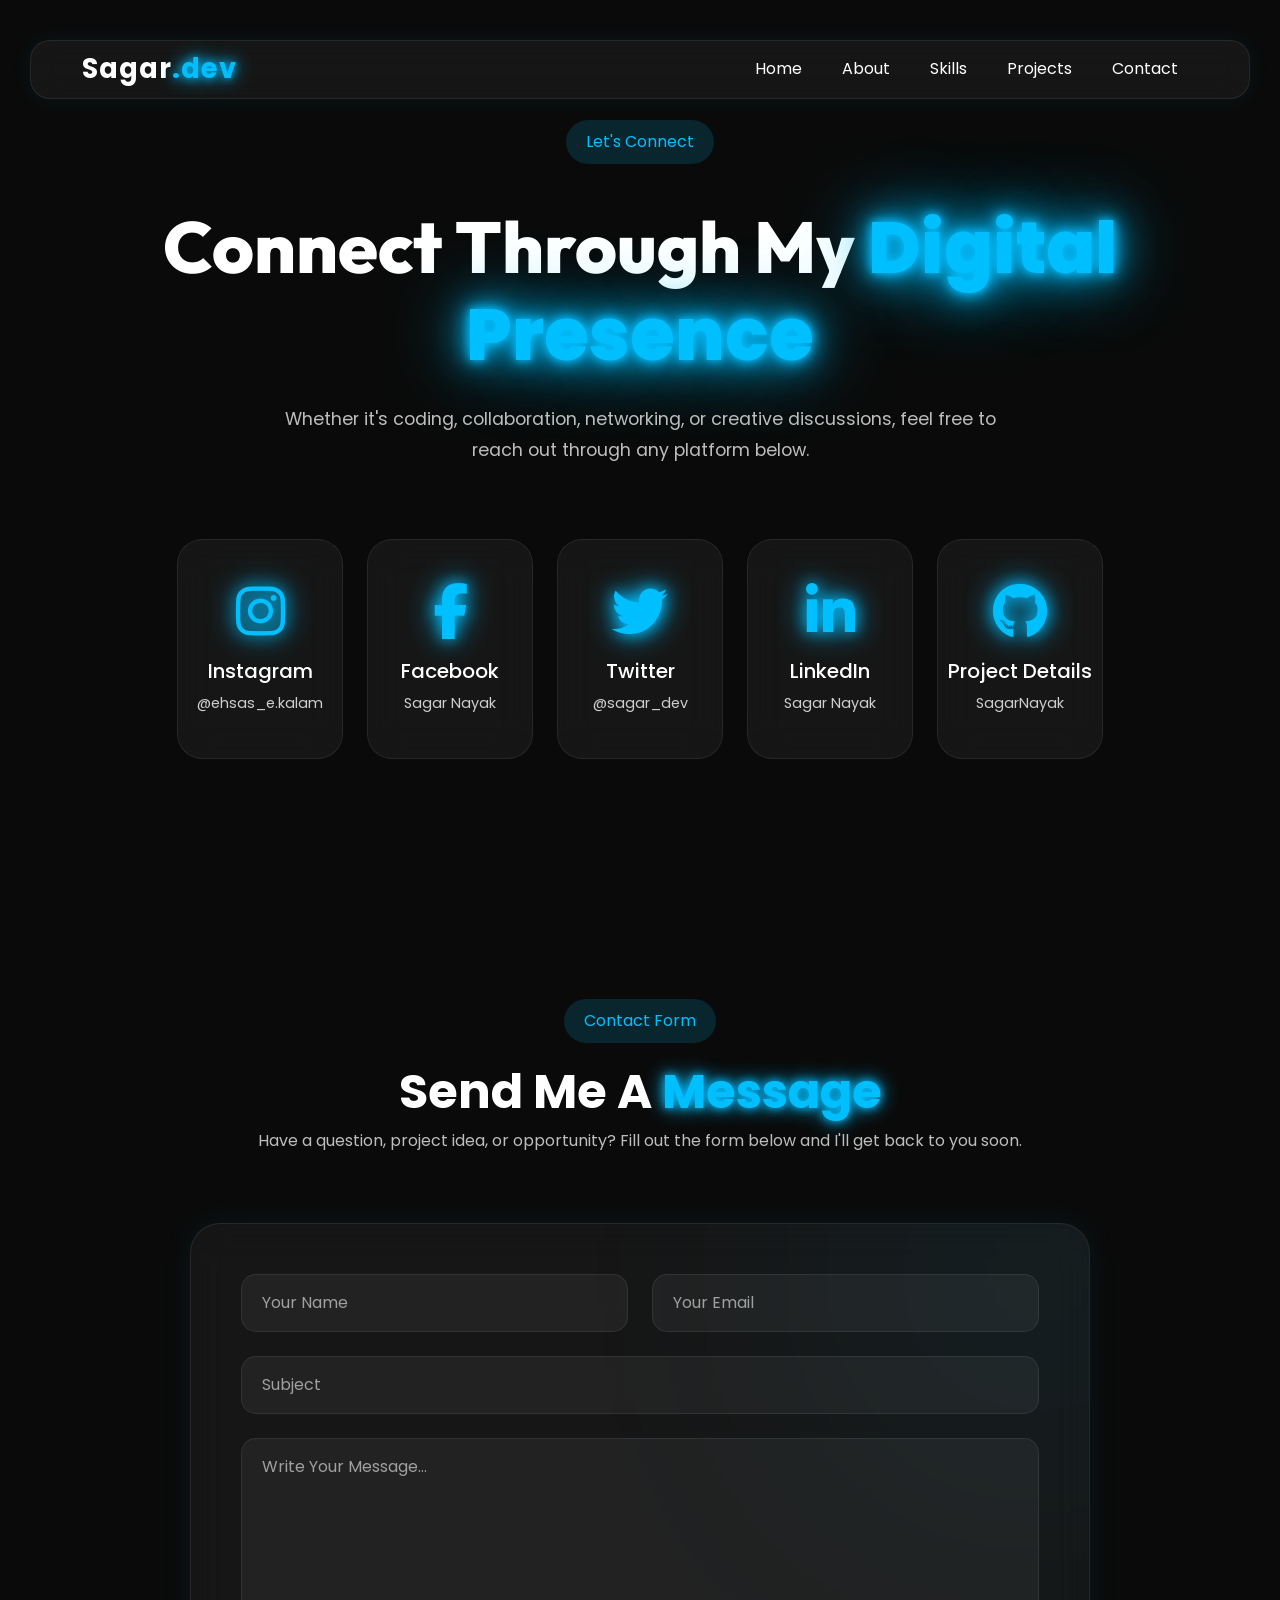
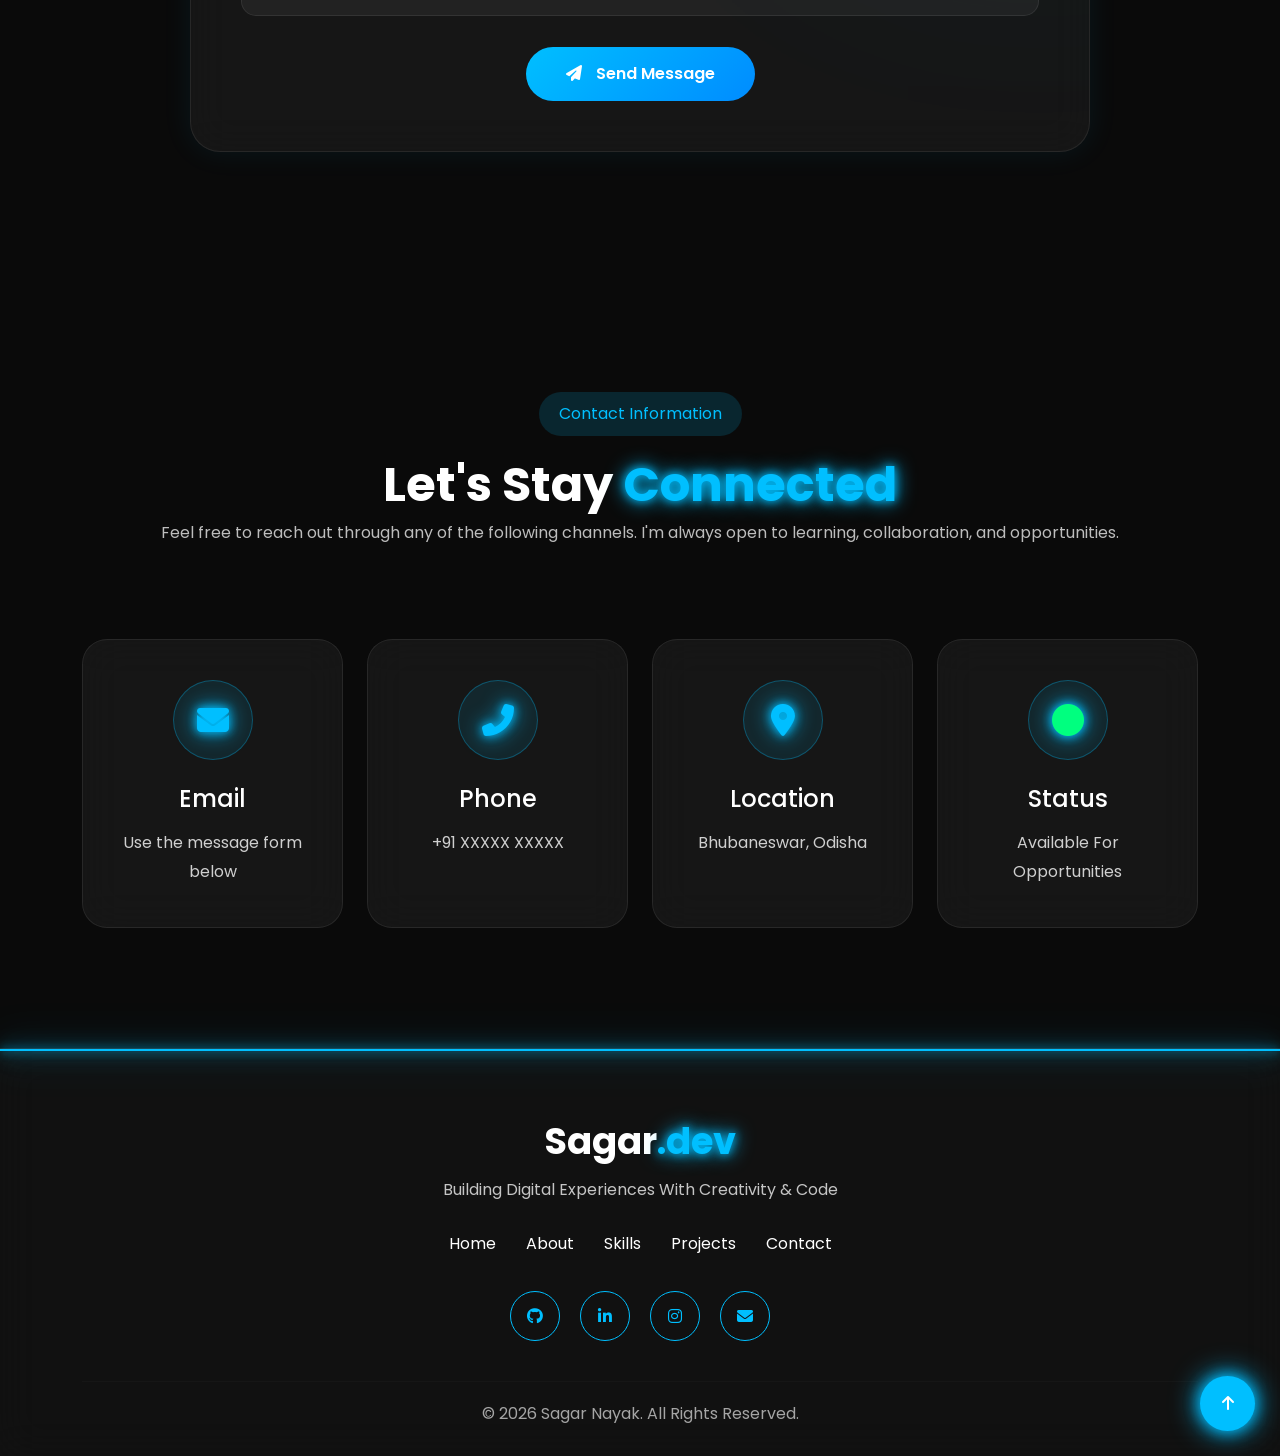
<file: contact.html>
<!DOCTYPE html>
<html lang="en">
    <head>
        <meta charset="UTF-8">
        <meta name="viewport" content="width=device-width, initial-scale=1.0">
        <title>Contact | Sagar Nayak</title>
        <link rel="stylesheet" href="styles.css">
        <!-- Bootstrap 5 CSS -->
        <link href="https://cdn.jsdelivr.net/npm/bootstrap@5.3.7/dist/css/bootstrap.min.css" rel="stylesheet">

        <!-- Google Font -->
        <link href="https://fonts.googleapis.com/css2?family=Poppins:wght@300;400;500;600;700&display=swap" rel="stylesheet">

        <!-- Bootstrap Icons -->
        <link rel="stylesheet"
        href="https://cdn.jsdelivr.net/npm/bootstrap-icons@1.11.3/font/bootstrap-icons.min.css">
        <link rel="stylesheet" href="https://cdnjs.cloudflare.com/ajax/libs/font-awesome/6.5.1/css/all.min.css">
        <link rel="stylesheet" href="https://unpkg.com/aos@2.3.4/dist/aos.css">
        <link href="https://fonts.googleapis.com/css2?family=Outfit:wght@300;400;500;600;700;800&display=swap" rel="stylesheet">
    </head>
    <body>
        <div class="custom-navbar">

            <nav class="navbar navbar-expand-lg nav-glass">

                <div class="container">

                    <a href="home.html" class="logo" aria-label="Sagar Nayak home">
                    Sagar<span>.dev</span>
                    </a>

                    <button class="navbar-toggler" type="button" data-bs-toggle="collapse" data-bs-target="#navbar" aria-controls="navbar" aria-expanded="false" aria-label="Toggle navigation">
                    <i class="bi bi-list"></i>
                    </button>

                    <div class="collapse navbar-collapse justify-content-end" id="navbar">

                        <ul class="navbar-nav">

                            <li class="nav-item">
                            <a href="home.html" class="nav-link">Home</a>
                            </li>

                            <li class="nav-item">
                            <a href="about.html" class="nav-link">About</a>
                            </li>

                            <li class="nav-item">
                            <a href="skills.html" class="nav-link">Skills</a>
                            </li>

                            <li class="nav-item">
                            <a href="projects.html" class="nav-link">Projects</a>
                            </li>

                            <li class="nav-item">
                            <a href="contact.html" class="nav-link">Contact</a>
                            </li>

                        </ul>

                    </div>

                </div>

            </nav>

        </div>

        <section class="connect-section">

            <div class="container">

                <div class="connect-header text-center">

                    <span class="section-tag">
                        Let's Connect
                    </span>

                    <h1>
                        Connect Through My
                        <span>Digital Presence</span>
                    </h1>

                    <p>
                        Whether it's coding, collaboration, networking, or creative discussions,
                        feel free to reach out through any platform below.
                    </p>

                </div>

                <div class="row g-4 justify-content-center mt-5">

                    <!-- Instagram -->

                    <div class="col-xl-2 col-lg-4 col-md-4 col-sm-6 col-6">

                        <a href="contact.html" class="social-box">

                            <i class="fab fa-instagram"></i>

                            <h5>Instagram</h5>

                            <span>@ehsas_e.kalam</span>

                        </a>

                    </div>

                    <!-- Facebook -->

                    <div class="col-xl-2 col-lg-4 col-md-4 col-sm-6 col-6">

                        <a href="contact.html" class="social-box">

                            <i class="fab fa-facebook-f"></i>

                            <h5>Facebook</h5>

                            <span>Sagar Nayak</span>

                        </a>

                    </div>

                    <!-- Twitter -->

                    <div class="col-xl-2 col-lg-4 col-md-4 col-sm-6 col-6">

                        <a href="contact.html" class="social-box">

                            <i class="fab fa-twitter"></i>

                            <h5>Twitter</h5>

                            <span>@sagar_dev</span>

                        </a>

                    </div>

                    <!-- LinkedIn -->

                    <div class="col-xl-2 col-lg-4 col-md-4 col-sm-6 col-6">

                        <a href="contact.html" class="social-box">

                            <i class="fab fa-linkedin-in"></i>

                            <h5>LinkedIn</h5>

                            <span>Sagar Nayak</span>

                        </a>

                    </div>

                    <!-- GitHub -->

                    <div class="col-xl-2 col-lg-4 col-md-4 col-sm-6 col-6">

                        <a href="contact.html" class="social-box">

                            <i class="fab fa-github"></i>

                            <h5>Project Details</h5>

                            <span>SagarNayak</span>

                        </a>

                    </div>

                </div>

            </div>

        </section>

        <section class="contact-form-section">

            <div class="container">

                <div class="section-heading text-center">

                    <span class="section-tag">
                        Contact Form
                    </span>

                    <h2>
                        Send Me A <span>Message</span>
                    </h2>

                    <p>
                        Have a question, project idea, or opportunity?
                        Fill out the form below and I'll get back to you soon.
                    </p>

                </div>

                <div class="contact-form-wrapper">

                    <form action="https://formsubmit.co/techiesagar01@gmail.com" method="POST">

                        <div class="row">

                            <!-- Name -->

                            <div class="col-md-6 mb-4">

                                <input
                                type="text"
                                class="contact-input"
                                placeholder="Your Name"
                                name="name"
                                required>

                            </div>

                            <!-- Email -->

                            <div class="col-md-6 mb-4">

                                <input
                                type="email"
                                class="contact-input"
                                placeholder="Your Email"
                                name="email"
                                required>

                            </div>

                            <!-- Subject -->

                            <div class="col-12 mb-4">

                                <input
                                type="text"
                                class="contact-input"
                                placeholder="Subject"
                                name="subject"
                                required>

                            </div>

                            <!-- Message -->

                            <div class="col-12 mb-4">

                                <textarea
                                class="contact-input"
                                rows="6"
                                placeholder="Write Your Message..."
                                name="message"
                                required></textarea>

                            </div>

                            <!-- Submit -->

                            <div class="col-12 text-center">

                                <button type="submit" class="contact-btn">

                                    <i class="fas fa-paper-plane"></i>

                                    Send Message

                                </button>

                            </div>

                        </div>
                    <input type="hidden" name="_next" value="https://codedreamer-sagar.github.io/My_Portfolio/">
                    </form>

                </div>

            </div>

        </section>

        <section class="contact-info-section">

            <div class="container">

                <div class="section-heading text-center">

                    <span class="section-tag">
                        Contact Information
                    </span>

                    <h2>
                        Let's Stay <span>Connected</span>
                    </h2>

                    <p>
                        Feel free to reach out through any of the following channels.
                        I'm always open to learning, collaboration, and opportunities.
                    </p>

                </div>

                <div class="row g-4 mt-5">

                    <!-- Email -->

                    <div class="col-lg-3 col-md-6">

                        <div class="info-card">

                            <div class="info-icon">
                                <i class="fas fa-envelope"></i>
                            </div>

                            <h4>Email</h4>

                            <p>
                                Use the message form below
                            </p>

                        </div>

                    </div>

                    <!-- Phone -->

                    <div class="col-lg-3 col-md-6">

                        <div class="info-card">

                            <div class="info-icon">
                                <i class="fas fa-phone-alt"></i>
                            </div>

                            <h4>Phone</h4>

                            <p>
                                +91 XXXXX XXXXX
                            </p>

                        </div>

                    </div>

                    <!-- Location -->

                    <div class="col-lg-3 col-md-6">

                        <div class="info-card">

                            <div class="info-icon">
                                <i class="fas fa-map-marker-alt"></i>
                            </div>

                            <h4>Location</h4>

                            <p>
                                Bhubaneswar, Odisha
                            </p>

                        </div>

                    </div>

                    <!-- Availability -->

                    <div class="col-lg-3 col-md-6">

                        <div class="info-card">

                            <div class="info-icon status-icon">
                                <i class="fas fa-circle"></i>
                            </div>

                            <h4>Status</h4>

                            <p>
                                Available For Opportunities
                            </p>

                        </div>

                    </div>

                </div>

            </div>

        </section>

        <footer class="footer-section">

            <div class="footer-top-line"></div>

            <div class="container">

                <div class="footer-content text-center">

                    <h2 class="footer-logo">
                        Sagar<span>.dev</span>
                    </h2>

                    <p class="footer-tagline">
                        Building Digital Experiences With Creativity & Code
                    </p>

                    <!-- Footer Navigation -->

                    <ul class="footer-links">

                        <li><a href="home.html">Home</a></li>

                        <li><a href="about.html">About</a></li>

                        <li><a href="skills.html">Skills</a></li>

                        <li><a href="projects.html">Projects</a></li>

                        <li><a href="contact.html">Contact</a></li>

                    </ul>

                    <!-- Social Icons -->

                    <div class="footer-social">

                        <a href="contact.html">
                            <i class="fab fa-github"></i>
                        </a>

                        <a href="contact.html">
                            <i class="fab fa-linkedin-in"></i>
                        </a>

                        <a href="contact.html">
                            <i class="fab fa-instagram"></i>
                        </a>

                        <a href="contact.html">
                            <i class="fas fa-envelope"></i>
                        </a>

                    </div>

                </div>

                <hr class="footer-divider">

                <div class="footer-bottom">

                    <p>
                        © 2026 Sagar Nayak. All Rights Reserved.
                    </p>

                </div>

            </div>

            <!-- Back To Top -->

            <a href="#home" class="back-to-top">

                <i class="fas fa-arrow-up"></i>

            </a>

        </footer>

        <script src="https://cdn.jsdelivr.net/npm/bootstrap@5.3.7/dist/js/bootstrap.bundle.min.js"></script>
</body>
</html>
</file>
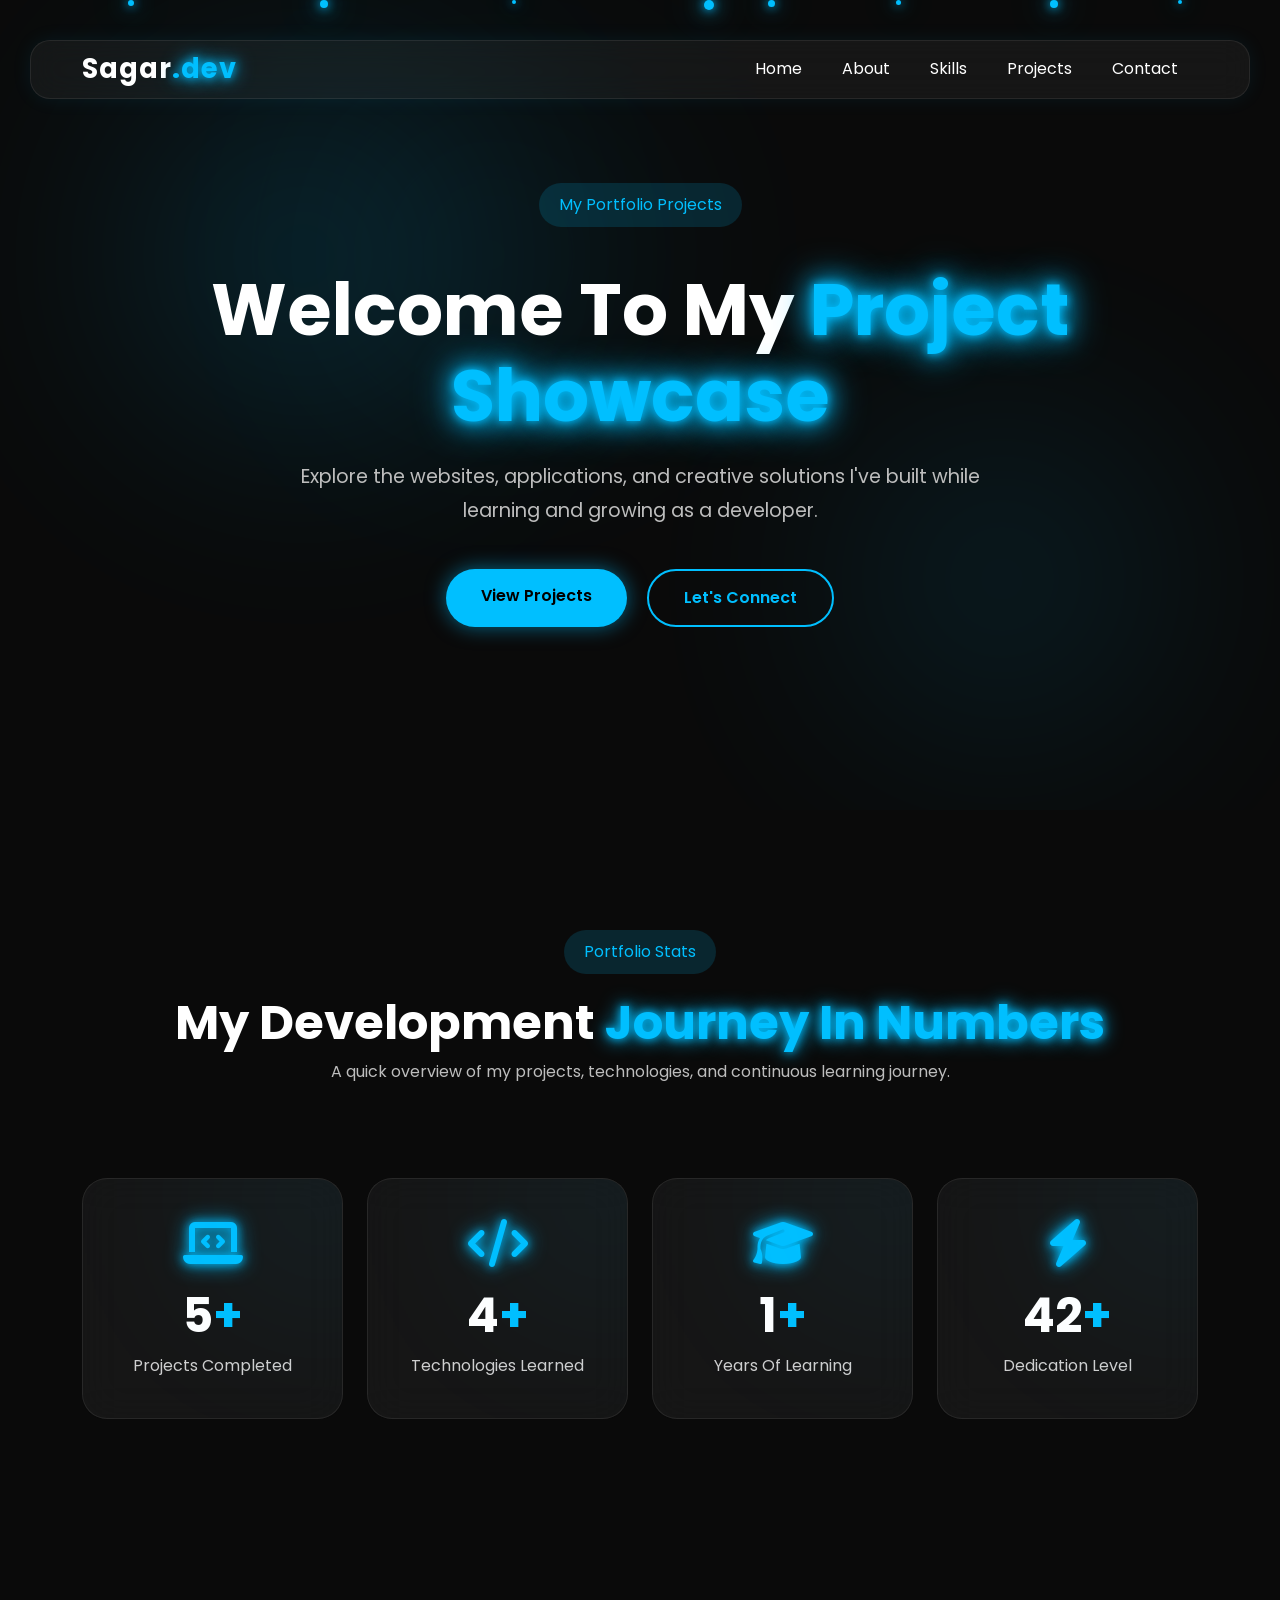
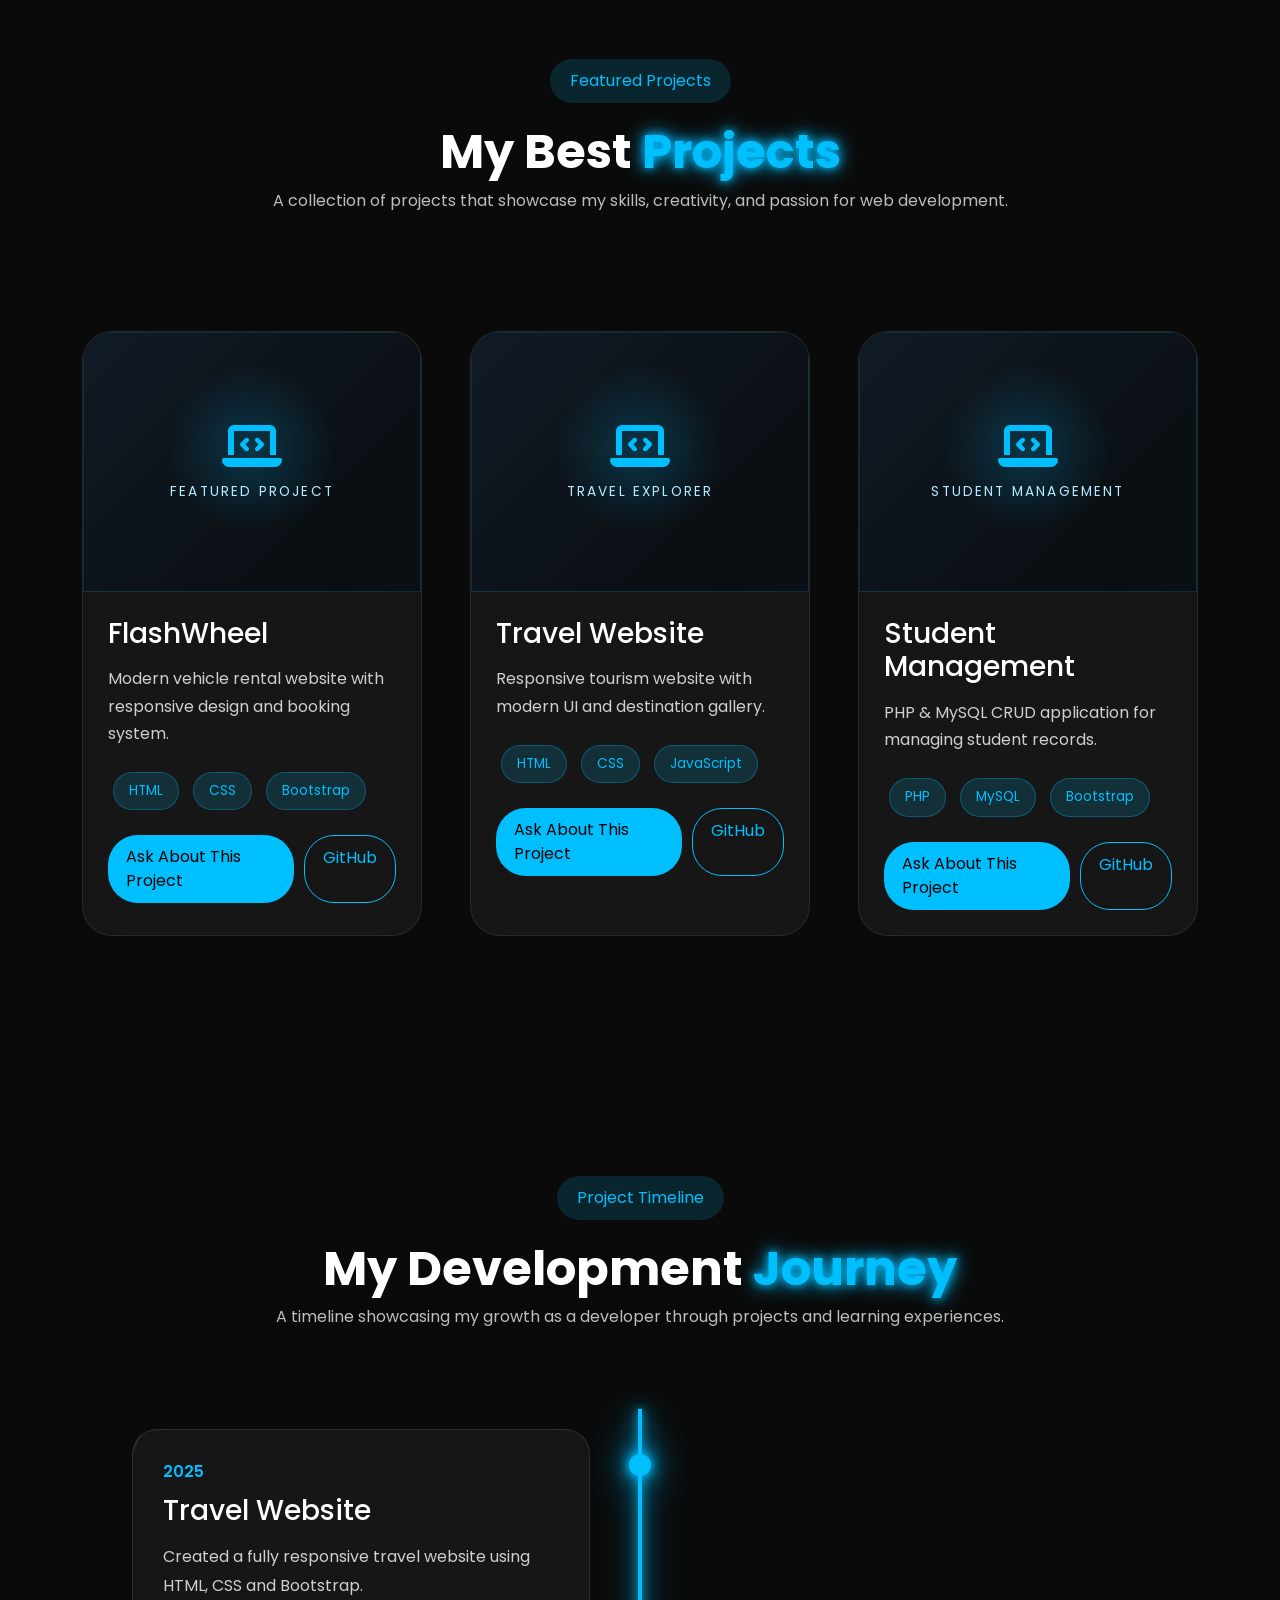
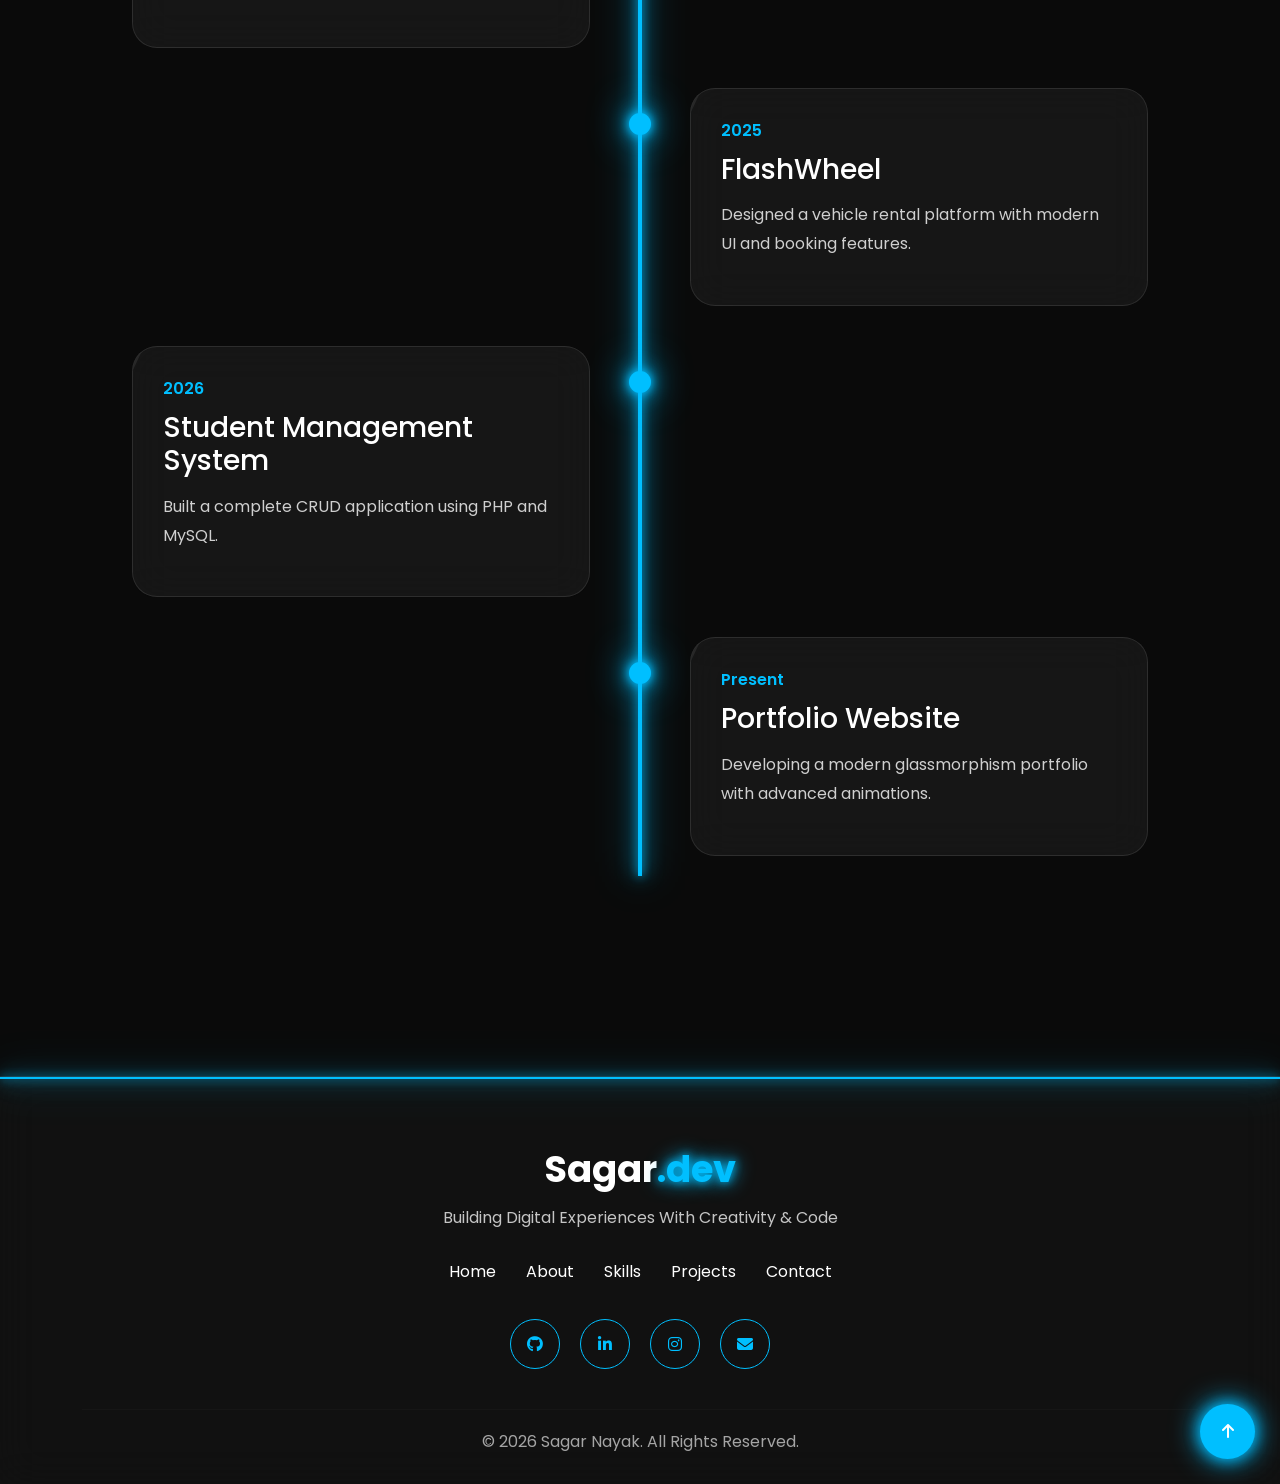
<file: projects.html>
<!DOCTYPE html>
<html lang="en">
    <head>
        <meta charset="UTF-8">
        <meta name="viewport" content="width=device-width, initial-scale=1.0">
        <title>Projects | Sagar Nayak</title>
        <link rel="stylesheet" href="styles.css">
        <!-- Bootstrap 5 CSS -->
        <link href="https://cdn.jsdelivr.net/npm/bootstrap@5.3.7/dist/css/bootstrap.min.css" rel="stylesheet">

        <!-- Google Font -->
        <link href="https://fonts.googleapis.com/css2?family=Poppins:wght@300;400;500;600;700&display=swap" rel="stylesheet">

        <!-- Bootstrap Icons -->
        <link rel="stylesheet"
        href="https://cdn.jsdelivr.net/npm/bootstrap-icons@1.11.3/font/bootstrap-icons.min.css">
        <link rel="stylesheet" href="https://cdnjs.cloudflare.com/ajax/libs/font-awesome/6.5.1/css/all.min.css">
        <link rel="stylesheet" href="https://unpkg.com/aos@2.3.4/dist/aos.css">
    </head>
    <body>
        <div class="custom-navbar">

            <nav class="navbar navbar-expand-lg nav-glass">

                <div class="container">

                    <a href="home.html" class="logo" aria-label="Sagar Nayak home">
                    Sagar<span>.dev</span>
                    </a>

                    <button class="navbar-toggler" type="button" data-bs-toggle="collapse" data-bs-target="#navbar" aria-controls="navbar" aria-expanded="false" aria-label="Toggle navigation">
                    <i class="bi bi-list"></i>
                    </button>

                    <div class="collapse navbar-collapse justify-content-end" id="navbar">

                        <ul class="navbar-nav">

                            <li class="nav-item">
                            <a href="home.html" class="nav-link">Home</a>
                            </li>

                            <li class="nav-item">
                            <a href="about.html" class="nav-link">About</a>
                            </li>

                            <li class="nav-item">
                            <a href="skills.html" class="nav-link">Skills</a>
                            </li>

                            <li class="nav-item">
                            <a href="projects.html" class="nav-link">Projects</a>
                            </li>

                            <li class="nav-item">
                            <a href="contact.html" class="nav-link">Contact</a>
                            </li>

                        </ul>

                    </div>

                </div>

            </nav>

        </div>
        <section class="projects-hero">

            <div class="mouse-glow"></div>

            <div class="hero-glow hero-glow-1"></div>
            <div class="hero-glow hero-glow-2"></div>

            <div class="container">

                <div class="projects-hero-content text-center">

                    <span class="section-tag">
                        My Portfolio Projects
                    </span>

                    <h1>
                        Welcome To My
                        <span>Project Showcase</span>
                    </h1>

                    <p>
                        Explore the websites, applications, and creative solutions
                        I've built while learning and growing as a developer.
                    </p>

                    <div class="hero-buttons">

                        <a href="#projects" class="btn-projects">
                            View Projects
                        </a>

                        <a href="contact.html" class="btn-contact">
                            Let's Connect
                        </a>

                    </div>

                </div>

            </div>

            <!-- Floating Shapes -->

            <div class="particles">

                <span class="particle p1"></span>
                <span class="particle p2"></span>
                <span class="particle p3"></span>
                <span class="particle p4"></span>
                <span class="particle p5"></span>
                <span class="particle p6"></span>
                <span class="particle p7"></span>
                <span class="particle p8"></span>

            </div>

        </section>
        <section class="stats-section">

            <div class="container">

                <div class="section-heading text-center">

                    <span class="section-tag">
                        Portfolio Stats
                    </span>

                    <h2>
                        My Development <span>Journey In Numbers</span>
                    </h2>

                    <p>
                        A quick overview of my projects, technologies,
                        and continuous learning journey.
                    </p>

                </div>

                <div class="row mt-5 g-4">

                    <div class="col-lg-3 col-md-6">

                        <div class="stat-card">

                            <i class="fas fa-laptop-code"></i>

                            <h3 class="counter" data-target="10">0</h3>

                            <p>Projects Completed</p>

                        </div>

                    </div>

                    <div class="col-lg-3 col-md-6">

                        <div class="stat-card">

                            <i class="fas fa-code"></i>

                            <h3 class="counter" data-target="8">0</h3>

                            <p>Technologies Learned</p>

                        </div>

                    </div>

                    <div class="col-lg-3 col-md-6">

                        <div class="stat-card">

                            <i class="fas fa-graduation-cap"></i>

                            <h3 class="counter" data-target="2">0</h3>

                            <p>Years Of Learning</p>

                        </div>

                    </div>

                    <div class="col-lg-3 col-md-6">

                        <div class="stat-card">

                            <i class="fas fa-bolt"></i>

                            <h3 class="counter" data-target="100">0</h3>

                            <p>Dedication Level</p>

                        </div>

                    </div>

                </div>

            </div>

        </section>

        <section class="featured-projects" id="projects">

            <div class="container">

                <div class="section-heading text-center">

                    <span class="section-tag">
                        Featured Projects
                    </span>

                    <h2>
                        My Best <span>Projects</span>
                    </h2>

                    <p>
                        A collection of projects that showcase my skills,
                        creativity, and passion for web development.
                    </p>

                </div>

                <div class="row g-5 mt-5">

                    <!-- Project 1 -->

                    <div class="col-lg-4">

                        <div class="project-card tilt-card">

                            <div class="project-img">

                                <div class="project-placeholder" role="img" aria-label="Featured Project project preview"><i class="fas fa-laptop-code" aria-hidden="true"></i><span>Featured Project</span></div>

                            </div>

                            <div class="project-content">

                                <h3>FlashWheel</h3>

                                <p>
                                    Modern vehicle rental website with
                                    responsive design and booking system.
                                </p>

                                <div class="tech-stack">

                                    <span>HTML</span>
                                    <span>CSS</span>
                                    <span>Bootstrap</span>

                                </div>

                                <div class="project-buttons">

                                    <a href="contact.html" class="demo-btn">
                                        Ask About This Project
                                    </a>

                                    <a href="contact.html" class="github-btn">
                                        GitHub
                                    </a>

                                </div>

                            </div>

                        </div>

                    </div>

                    <!-- Project 2 -->

                    <div class="col-lg-4">

                        <div class="project-card tilt-card">

                            <div class="project-img">

                                <div class="project-placeholder" role="img" aria-label="Travel Explorer project preview"><i class="fas fa-laptop-code" aria-hidden="true"></i><span>Travel Explorer</span></div>

                            </div>

                            <div class="project-content">

                                <h3>Travel Website</h3>

                                <p>
                                    Responsive tourism website with
                                    modern UI and destination gallery.
                                </p>

                                <div class="tech-stack">

                                    <span>HTML</span>
                                    <span>CSS</span>
                                    <span>JavaScript</span>

                                </div>

                                <div class="project-buttons">

                                    <a href="contact.html" class="demo-btn">
                                        Ask About This Project
                                    </a>

                                    <a href="contact.html" class="github-btn">
                                        GitHub
                                    </a>

                                </div>

                            </div>

                        </div>

                    </div>

                    <!-- Project 3 -->

                    <div class="col-lg-4">

                        <div class="project-card tilt-card">

                            <div class="project-img">

                                <div class="project-placeholder" role="img" aria-label="Student Management project preview"><i class="fas fa-laptop-code" aria-hidden="true"></i><span>Student Management</span></div>

                            </div>

                            <div class="project-content">

                                <h3>Student Management</h3>

                                <p>
                                    PHP & MySQL CRUD application for
                                    managing student records.
                                </p>

                                <div class="tech-stack">

                                    <span>PHP</span>
                                    <span>MySQL</span>
                                    <span>Bootstrap</span>

                                </div>

                                <div class="project-buttons">

                                    <a href="contact.html" class="demo-btn">
                                        Ask About This Project
                                    </a>

                                    <a href="contact.html" class="github-btn">
                                        GitHub
                                    </a>

                                </div>

                            </div>

                        </div>

                    </div>

                </div>

            </div>

        </section>

       <section class="timeline-section">

            <div class="container">

                <div class="section-heading text-center">

                    <span class="section-tag">
                        Project Timeline
                    </span>

                    <h2>
                        My Development <span>Journey</span>
                    </h2>

                    <p>
                        A timeline showcasing my growth as a developer through projects and learning experiences.
                    </p>

                </div>

                <div class="timeline">

                    <!-- Item 1 -->

                    <div class="timeline-item left">

                        <div class="timeline-content">

                            <span class="timeline-year">2025</span>

                            <h3>Travel Website</h3>

                            <p>
                                Created a fully responsive travel website using HTML, CSS and Bootstrap.
                            </p>

                        </div>

                    </div>

                    <!-- Item 2 -->

                    <div class="timeline-item right">

                        <div class="timeline-content">

                            <span class="timeline-year">2025</span>

                            <h3>FlashWheel</h3>

                            <p>
                                Designed a vehicle rental platform with modern UI and booking features.
                            </p>

                        </div>

                    </div>

                    <!-- Item 3 -->

                    <div class="timeline-item left">

                        <div class="timeline-content">

                            <span class="timeline-year">2026</span>

                            <h3>Student Management System</h3>

                            <p>
                                Built a complete CRUD application using PHP and MySQL.
                            </p>

                        </div>

                    </div>

                    <!-- Item 4 -->

                    <div class="timeline-item right">

                        <div class="timeline-content">

                            <span class="timeline-year">Present</span>

                            <h3>Portfolio Website</h3>

                            <p>
                                Developing a modern glassmorphism portfolio with advanced animations.
                            </p>

                        </div>

                    </div>

                </div>

            </div>

        </section>

        <footer class="footer-section">

            <div class="footer-top-line"></div>

            <div class="container">

                <div class="footer-content text-center">

                    <h2 class="footer-logo">
                        Sagar<span>.dev</span>
                    </h2>

                    <p class="footer-tagline">
                        Building Digital Experiences With Creativity & Code
                    </p>

                    <!-- Footer Navigation -->

                    <ul class="footer-links">

                        <li><a href="home.html">Home</a></li>

                        <li><a href="about.html">About</a></li>

                        <li><a href="skills.html">Skills</a></li>

                        <li><a href="projects.html">Projects</a></li>

                        <li><a href="contact.html">Contact</a></li>

                    </ul>

                    <!-- Social Icons -->

                    <div class="footer-social">

                        <a href="contact.html">
                            <i class="fab fa-github"></i>
                        </a>

                        <a href="contact.html">
                            <i class="fab fa-linkedin-in"></i>
                        </a>

                        <a href="contact.html">
                            <i class="fab fa-instagram"></i>
                        </a>

                        <a href="contact.html">
                            <i class="fas fa-envelope"></i>
                        </a>

                    </div>

                </div>

                <hr class="footer-divider">

                <div class="footer-bottom">

                    <p>
                        © 2026 Sagar Nayak. All Rights Reserved.
                    </p>

                </div>

            </div>

            <!-- Back To Top -->

            <a href="#home" class="back-to-top">

                <i class="fas fa-arrow-up"></i>

            </a>

        </footer>

        <script>

            const glow = document.querySelector('.mouse-glow');

            document.addEventListener('mousemove', e => {

                glow.style.left = e.clientX + 'px';

                glow.style.top = e.clientY + 'px';

            });

        </script>

        <script>

            const counters = document.querySelectorAll('.counter');

            const observer = new IntersectionObserver(entries => {

                entries.forEach(entry => {

                    if(entry.isIntersecting){

                        const counter = entry.target;

                        const target = +counter.getAttribute('data-target');

                        let count = 0;

                        const update = () => {

                            const increment = target / 80;

                            if(count < target){

                                count += increment;

                                counter.innerText = Math.ceil(count);

                                requestAnimationFrame(update);

                            }else{

                                counter.innerText = target;
                            }
                        };

                        update();

                        observer.unobserve(counter);

                    }

                });

            });

            counters.forEach(counter => {

                observer.observe(counter);

            });

        </script>

        <script>

        const cards = document.querySelectorAll('.tilt-card');

        cards.forEach(card => {

            card.addEventListener('mousemove', (e) => {

                const rect = card.getBoundingClientRect();

                const x = e.clientX - rect.left;

                const y = e.clientY - rect.top;

                const rotateY = (x / rect.width - 0.5) * 20;

                const rotateX = -(y / rect.height - 0.5) * 20;

                card.style.transform =
                `perspective(1000px)
                rotateX(${rotateX}deg)
                rotateY(${rotateY}deg)
                scale(1.03)`;

            });

            card.addEventListener('mouseleave', () => {

                card.style.transform =
                'perspective(1000px) rotateX(0) rotateY(0) scale(1)';

            });

        });

        </script>


        <script>

                const timelineItems =
                document.querySelectorAll('.timeline-item');

                const timelineObserver =
                new IntersectionObserver((entries)=>{

                    entries.forEach((entry)=>{

                        if(entry.isIntersecting){

                            entry.target.classList.add('show');

                        }

                    });

                },{
                    threshold:0.2
                });

                timelineItems.forEach((item)=>{

                    timelineObserver.observe(item);

                });

        </script>
        
        <script>
            AOS.init();
        </script>


        <script src="https://cdn.jsdelivr.net/npm/bootstrap@5.3.7/dist/js/bootstrap.bundle.min.js"></script>
</body>
</html>
</file>
<file: styles.css>
*{
    margin:0;
    padding:0;
    box-sizing:border-box;
    font-family:'Poppins',sans-serif;
}

html{
    scroll-behavior:smooth;
    scroll-padding-top:110px;
}

body{
    color:#f4f7fb;
    line-height:1.7;
}

a:focus-visible,
button:focus-visible,
input:focus-visible,
textarea:focus-visible{
    outline:3px solid #00BFFF;
    outline-offset:4px;
}

::selection{
    color:#07131b;
    background:#00BFFF;
}

.project-placeholder{
    min-height:260px;
    height:100%;
    display:flex;
    flex-direction:column;
    justify-content:center;
    align-items:center;
    gap:12px;
    color:#b9eaff;
    background:
        radial-gradient(circle at 50% 45%,rgba(0,191,255,.2),transparent 38%),
        linear-gradient(135deg,#111b25,#0a0f14 70%);
    border:1px solid rgba(0,191,255,.16);
    text-align:center;
}

.project-placeholder i{font-size:3rem;color:#00BFFF;}
.project-placeholder span{font-size:.85rem;letter-spacing:.16em;text-transform:uppercase;}

@media (prefers-reduced-motion: reduce){
    html{scroll-behavior:auto;}
    *,*::before,*::after{animation-duration:.01ms!important;animation-iteration-count:1!important;transition-duration:.01ms!important;}
}

body{
    background:#0a0a0a !important;
    
}

/* =======================
   NAVBAR
======================= */

.custom-navbar{
    position:fixed;
    width:100%;
    top:20px;
    z-index:999;
    padding: 20px 30px;
}

.nav-glass{
    background:rgba(255,255,255,0.05);
    backdrop-filter:blur(15px);
    -webkit-backdrop-filter:blur(15px);

    border:1px solid rgba(255,255,255,0.08);

    border-radius:20px;

    box-shadow:
    0 0 20px rgba(0,191,255,0.08);
}

/* LOGO */

.logo{
    font-size:1.7rem;
    font-weight:700;
    text-decoration:none;

    color:#fff;

    letter-spacing:1px;
}

.logo span{
    color:#00BFFF;

    text-shadow:
    0 0 10px #00BFFF,
    0 0 20px #00BFFF;
}

/* NAV LINKS */

.navbar-nav .nav-link{

    position:relative;

    color:#fff !important;

    font-size:1rem;

    margin:0 12px;

    transition:.4s ease;
}

/* Neon Hover */

.navbar-nav .nav-link:hover{

    color:#00BFFF !important;

    text-shadow:
    0 0 10px #00BFFF,
    0 0 20px #00BFFF;
}

/* Animated Underline */

.navbar-nav .nav-link::after{

    content:'';

    position:absolute;

    left:0;
    bottom:-5px;

    width:0%;
    height:2px;

    background:#00BFFF;

    transition:0.4s ease;

    box-shadow:
    0 0 10px #00BFFF,
    0 0 20px #00BFFF,
    0 0 30px #00BFFF;
}

.navbar-nav .nav-link:hover::after{
    width:100%;
}

/* Navbar Toggler */

.navbar-toggler{
    border:none;
}

.navbar-toggler:focus{
    box-shadow:none;
}

.navbar-toggler i{
    color:#00BFFF;
    font-size:1.7rem;
}

/* HERO */

.hero{
    position:relative;
    color:white;
}

/* LEFT SIDE */

.hero-content h5{
    font-size:1.5rem;
    color:#cfcfcf;
}

.hero-content h1{
    font-size:4rem;
    font-weight:700;
}

.hero-content h4{
    font-size:1.25rem;
    margin:15px 0;
}

.typing{
    color:#00BFFF;

    text-shadow:
    0 0 10px #00BFFF,
    0 0 20px #00BFFF;
}

.hero-content p{
    color:#bdbdbd;
    line-height:1.8;
    max-width:550px;
}

/* Primary Button */

.hero-btn{

    background:#ffffff;

    color:#252e36;

    padding:15px 40px;

    border-radius:50px;

    font-weight:600;

    text-decoration:none;

    transition:.4s;
}

/* Secondary Button */

.hero-btn-outline{

    background:transparent;

    color:#00BFFF;

    border:2px solid #00BFFF;

    padding:15px 40px;

    border-radius:50px;

    text-decoration:none;

    margin-left:15px;

    transition:.4s;
}

.hero-btn-outline:hover{

    background:#00BFFF;

    color:white;

    box-shadow:
    0 0 15px #00BFFF,
    0 0 30px #00BFFF;
}
/* SOCIAL */

.social-icons{
    margin-top:35px;
}

.social-icons a{

    width:50px;
    height:50px;

    display:inline-flex;

    align-items:center;
    justify-content:center;

    margin-right:12px;

    border-radius:50%;

    color:#00BFFF;

    border:1px solid #00BFFF;

    text-decoration:none;

    transition:.4s;
}

.social-icons a:hover{

    background:#00BFFF;

    color:white;

    box-shadow:
    0 0 20px #00BFFF;
}

/* PROFILE IMAGE */

.profile-wrapper{

    position:relative;

    width:380px;
    height:380px;

    margin:auto;
}

.profile-img{

    width:100%;
    height:100%;

    border-radius:50%;

    object-fit:cover;

    border:5px solid rgba(255,255,255,.1);

    position:relative;
    z-index:2;
}

/* GLOWING RING */

.glow-ring{

    position:absolute;

    width:100%;
    height:100%;

    border-radius:50%;

    border:5px solid #00BFFF;

    box-shadow:
    0 0 20px #00BFFF,
    0 0 50px #00BFFF;

    animation:rotateRing 8s linear infinite;
}

@keyframes rotateRing{

    from{
        transform:rotate(0deg);
    }

    to{
        transform:rotate(360deg);
    }
}

/* ABOUT SECTION */

.about-section{
    padding:120px 0;
    position:relative;
}

/* IMAGE */

.about-image-container{

    position:relative;

    width:380px;
    margin:auto;
}

.about-image{

    border-radius:25px;

    position:relative;

    z-index:2;

    border:2px solid rgba(255,255,255,0.1);
}

.about-image-glow{

    position:absolute;

    inset:-10px;

    border-radius:25px;

    background:linear-gradient(
    135deg,
    #00BFFF,
    transparent,
    #00BFFF);

    filter:blur(30px);

    opacity:.6;

    animation:pulseGlow 4s infinite;
}

@keyframes pulseGlow{

    0%,100%{
        transform:scale(1);
    }

    50%{
        transform:scale(1.05);
    }
}

/* CONTENT */

.section-subtitle{

    color:#00BFFF;

    letter-spacing:2px;

    text-transform:uppercase;

    margin-bottom:15px;
}

.section-title{

    color:white;

    font-size:3rem;

    font-weight:700;

    margin-bottom:20px;
}

.section-title span{

    color:#00BFFF;

    text-shadow:
    0 0 10px #00BFFF,
    0 0 20px #00BFFF;
}

.about-text{

    color:#bdbdbd;

    line-height:1.9;

    margin-bottom:35px;
}

/* CARDS */

.about-cards{

    display:flex;

    gap:20px;

    flex-wrap:wrap;

    margin-bottom:35px;
}

.info-card{

    background:rgba(255,255,255,0.05);

    backdrop-filter:blur(15px);

    border:1px solid rgba(255,255,255,0.1);

    border-radius:20px;

    padding:25px;

    min-width:160px;

    text-align:center;

    transition:.4s;
}

.info-card:hover{

    transform:translateY(-10px);

    border-color:#00BFFF;

    box-shadow:
    0 0 20px rgba(0,191,255,.4);
}

.info-card h3{

    color:#00BFFF;

    font-size:2rem;

    margin-bottom:10px;
}

.info-card p{

    color:white;

    margin:0;
}

/* BUTTON */

.about-btn{

    display:inline-block;

    text-decoration:none;

    background:#00BFFF;

    color:white;

    padding:14px 35px;

    border-radius:50px;

    box-shadow:
    0 0 15px #00BFFF;

    transition:.4s;
}

.about-btn:hover{

    transform:translateY(-5px);

    box-shadow:
    0 0 30px #00BFFF;
}
/* ==========================
   SKILLS SECTION
========================== */

.skills-section{
    padding:120px 0;
}

.skill-subtitle{

    color:#00BFFF;
    text-transform:uppercase;
    letter-spacing:2px;
}

.skill-title{

    color:#fff;
    font-size:3rem;
    font-weight:700;
}

.skill-title span{

    color:#00BFFF;

    text-shadow:
    0 0 10px #00BFFF,
    0 0 20px #00BFFF;
}

.section-header p{

    color:#bdbdbd;
    max-width:650px;
    margin:auto;
}

/* CARD */

.skill-card{

    background:rgba(255,255,255,0.05);

    backdrop-filter:blur(15px);

    border:1px solid rgba(255,255,255,0.1);

    border-radius:25px;

    padding:35px;

    text-align:center;

    transition:.5s;

    position:relative;

    overflow:hidden;

    height:100%;
}

/* Neon Border Animation */

.skill-card::before{

    content:"";

    position:absolute;

    inset:0;

    border-radius:25px;

    padding:1px;

    background:linear-gradient(
    45deg,
    transparent,
    #00BFFF,
    transparent);

    opacity:0;

    transition:.5s;
}

/* Hover */

.skill-card:hover{

    transform:
    translateY(-15px);

    box-shadow:
    0 0 25px rgba(0,191,255,.4);
}

.skill-card:hover::before{

    opacity:1;
}

/* ICON */

.skill-card i{

    font-size:3.2rem;

    color:#00BFFF;

    margin-bottom:20px;

    transition:.5s;

    text-shadow:
    0 0 10px #00BFFF;
}

.skill-card:hover i{

    transform:scale(1.2);
}

/* TEXT */

.skill-card h4{

    color:white;

    margin-bottom:10px;

    font-weight:600;
}

.skill-card span{

    color:#c5c5c5;

    font-size:.95rem;
}

/* Floating Animation */

.skill-card{

    animation:floatSkill 4s ease-in-out infinite;
}

@keyframes floatSkill{

    0%,100%{
        transform:translateY(0);
    }

    50%{
        transform:translateY(-8px);
    }
}
/* ==========================
   PROJECTS SECTION
========================== */

.projects-section{
    padding:120px 0;
}

.project-subtitle{
    color:#00BFFF;
    text-transform:uppercase;
    letter-spacing:2px;
}

.project-title{
    color:#fff;
    font-size:3rem;
    font-weight:700;
}

.project-title span{
    color:#00BFFF;
    text-shadow:
    0 0 10px #00BFFF,
    0 0 20px #00BFFF;
}

/* CARD */

.project-card{

    background:rgba(255,255,255,0.05);

    backdrop-filter:blur(15px);

    border:1px solid rgba(255,255,255,0.1);

    border-radius:25px;

    overflow:hidden;

    transition:.5s;

    height:100%;
}

.project-card:hover{

    transform:translateY(-15px);

    border-color:#00BFFF;

    box-shadow:
    0 0 25px rgba(0,191,255,.4);
}

/* IMAGE */

.project-image{

    overflow:hidden;
}

.project-image img{

    width:100%;
    height:260px;

    object-fit:cover;

    transition:.5s;
}

.project-card:hover img{

    transform:scale(1.08);
}

/* CONTENT */

.project-content{
    padding:25px;
}

.project-content h3{
    color:white;
    margin-bottom:15px;
}

.project-content p{
    color:#c5c5c5;
    line-height:1.7;
}

/* TECH TAGS */

.tech-stack{
    margin-top:20px;
}

.tech-stack span{

    display:inline-block;

    padding:8px 15px;

    margin:5px;

    border-radius:30px;

    background:rgba(0,191,255,.15);

    color:#00BFFF;

    font-size:.85rem;
}

/* BUTTONS */

.project-btns{

    margin-top:25px;
}

.project-btns a{

    text-decoration:none;

    display:inline-block;

    margin-right:10px;

    padding:10px 22px;

    border-radius:30px;

    color:white;

    border:1px solid #00BFFF;

    transition:.4s;
}

.project-btns a:hover{

    background:#00BFFF;

    box-shadow:
    0 0 15px #00BFFF;
}
/* ==========================
   CTA SECTION
========================== */

.cta-section{
    padding:120px 0;
}

.cta-card{

    position:relative;

    background:rgba(255,255,255,0.05);

    backdrop-filter:blur(20px);

    border:1px solid rgba(255,255,255,0.1);

    border-radius:30px;

    overflow:hidden;

    padding:70px 40px;

    text-align:center;

    transition:.5s;
}

/* Neon Border Animation */

.cta-card::before{

    content:"";

    position:absolute;

    inset:-2px;

    border-radius:30px;

    background:linear-gradient(
        90deg,
        transparent,
        #00BFFF,
        transparent
    );

    animation:borderMove 4s linear infinite;

    z-index:-1;
}

@keyframes borderMove{

    0%{
        transform:translateX(-100%);
    }

    100%{
        transform:translateX(100%);
    }
}

/* Floating Glow */

.cta-card::after{

    content:"";

    position:absolute;

    width:250px;
    height:250px;

    background:#00BFFF;

    filter:blur(120px);

    opacity:.15;

    top:-80px;
    right:-50px;
}

/* Content */

.cta-content h5{

    color:#00BFFF;

    text-transform:uppercase;

    letter-spacing:3px;

    margin-bottom:20px;
}

.cta-content h2{

    color:#fff;

    font-size:3rem;

    font-weight:700;

    margin-bottom:20px;
}

.cta-content p{

    color:#c5c5c5;

    max-width:700px;

    margin:auto;

    line-height:1.9;
}

/* Buttons */

.cta-buttons{

    margin-top:40px;
}

.cta-btn-primary{

    display:inline-block;

    text-decoration:none;

    padding:14px 35px;

    border-radius:50px;

    background:#00BFFF;

    color:white;

    margin-right:15px;

    box-shadow:
    0 0 20px #00BFFF;

    transition:.4s;
}

.cta-btn-primary:hover{

    transform:translateY(-6px);

    box-shadow:
    0 0 35px #00BFFF,
    0 0 60px #00BFFF;
}

/* Secondary Button */

.cta-btn-secondary{

    display:inline-block;

    text-decoration:none;

    padding:14px 35px;

    border-radius:50px;

    border:1px solid #00BFFF;

    color:#00BFFF;

    transition:.4s;
}

.cta-btn-secondary:hover{

    background:#00BFFF;

    color:white;

    box-shadow:
    0 0 25px #00BFFF;
}

/* ==========================
   FOOTER
========================== */

.footer-section{

    position:relative;

    padding:70px 0 30px;

    background:rgba(255,255,255,0.03);

    backdrop-filter:blur(20px);

    border-top:1px solid rgba(255,255,255,0.08);
}

/* Neon Line */

.footer-top-line{

    position:absolute;

    top:0;
    left:0;

    width:100%;
    height:2px;

    background:#00BFFF;

    box-shadow:
    0 0 10px #00BFFF,
    0 0 20px #00BFFF,
    0 0 40px #00BFFF;
}

/* Logo */

.footer-logo{

    color:white;

    font-size:2.3rem;

    font-weight:700;
}

.footer-logo span{

    color:#00BFFF;

    text-shadow:
    0 0 10px #00BFFF,
    0 0 20px #00BFFF;
}

/* Tagline */

.footer-tagline{

    color:#c5c5c5;

    margin:15px 0 30px;
}

/* Links */

.footer-links{

    display:flex;

    justify-content:center;

    flex-wrap:wrap;

    gap:30px;

    list-style:none;

    padding:0;
}

.footer-links a{

    text-decoration:none;

    color:white;

    position:relative;

    transition:.4s;
}

.footer-links a:hover{

    color:#00BFFF;
}

/* Underline */

.footer-links a::after{

    content:"";

    position:absolute;

    left:0;
    bottom:-5px;

    width:0%;

    height:2px;

    background:#00BFFF;

    transition:.4s;
}

.footer-links a:hover::after{

    width:100%;
}

/* Social Icons */

.footer-social{

    margin-top:35px;
}

.footer-social a{

    width:50px;
    height:50px;

    display:inline-flex;

    justify-content:center;
    align-items:center;

    margin:0 8px;

    border-radius:50%;

    text-decoration:none;

    color:#00BFFF;

    border:1px solid #00BFFF;

    transition:.4s;
}

.footer-social a:hover{

    background:#00BFFF;

    color:white;

    transform:translateY(-5px);

    box-shadow:
    0 0 20px #00BFFF;
}

/* Divider */

.footer-divider{

    margin:40px 0 20px;

    border-color:rgba(255,255,255,0.08);
}

/* Bottom */

.footer-bottom{

    text-align:center;
}

.footer-bottom p{

    color:#a5a5a5;

    margin:0;
}

/* Back To Top */

.back-to-top{

    position:fixed;

    right:25px;
    bottom:25px;

    width:55px;
    height:55px;

    display:flex;

    justify-content:center;
    align-items:center;

    text-decoration:none;

    color:white;

    border-radius:50%;

    background:#00BFFF;

    box-shadow:
    0 0 15px #00BFFF,
    0 0 30px #00BFFF;

    transition:.4s;

    z-index:1000;
}

.back-to-top:hover{

    transform:translateY(-8px);

    box-shadow:
    0 0 25px #00BFFF,
    0 0 50px #00BFFF;
}

/* =============================
     |About Page sections|
   ============================= */

/* ===========================
   PERSONAL INTRODUCTION
=========================== */

.personal-intro{

    padding:150px 0 100px;

    position:relative;
}

/* IMAGE */

.intro-image-wrapper{

    position:relative;

    max-width:400px;

    margin:auto;
}

.intro-image{

    border-radius:30px;

    position:relative;

    z-index:2;

    border:2px solid rgba(255,255,255,.1);
}

.intro-glow{

    position:absolute;

    inset:-15px;

    background:linear-gradient(
        135deg,
        #00BFFF,
        transparent,
        #00BFFF
    );

    filter:blur(40px);

    opacity:.5;

    border-radius:30px;

    animation:glowPulse 4s infinite;
}

@keyframes glowPulse{

    0%,100%{
        transform:scale(1);
    }

    50%{
        transform:scale(1.05);
    }
}

/* CONTENT */

.intro-tag{

    display:inline-block;

    padding:10px 20px;

    border-radius:50px;

    background:rgba(0,191,255,.15);

    color:#00BFFF;

    margin-bottom:20px;
}

.intro-content h2{

    color:white;

    font-size:3rem;

    font-weight:700;

    margin-bottom:25px;
}

.intro-content h2 span{

    color:#00BFFF;

    text-shadow:
    0 0 10px #00BFFF,
    0 0 20px #00BFFF;
}

.intro-content p{

    color:#c5c5c5;

    line-height:1.9;

    margin-bottom:20px;
}

/* BADGES */

.intro-badges{

    margin-top:30px;
}

.intro-badges span{

    display:inline-block;

    padding:10px 18px;

    margin:8px;

    border-radius:50px;

    background:rgba(255,255,255,.05);

    border:1px solid rgba(255,255,255,.1);

    color:#00BFFF;

    transition:.4s;
}

.intro-badges span:hover{

    transform:translateY(-5px);

    box-shadow:
    0 0 20px rgba(0,191,255,.4);
}

/* ==========================
   EDUCATION SECTION
========================== */

.education-section{

    padding:120px 0;
}

.section-heading{

    margin-bottom:70px;
}

.section-tag{

    display:inline-block;

    padding:10px 20px;

    border-radius:50px;

    background:rgba(0,191,255,.15);

    color:#00BFFF;

    margin-bottom:20px;
}

.section-heading h2{

    color:#fff;

    font-size:3rem;

    font-weight:700;
}

.section-heading h2 span{

    color:#00BFFF;

    text-shadow:
    0 0 10px #00BFFF,
    0 0 20px #00BFFF;
}

.section-heading p{

    color:#bdbdbd;
}

/* CARD */

.education-card{

    background:rgba(255,255,255,.05);

    backdrop-filter:blur(20px);

    border:1px solid rgba(255,255,255,.08);

    border-radius:30px;

    padding:50px;

    transition:.5s;
}

.education-card:hover{

    transform:translateY(-10px);

    border-color:#00BFFF;

    box-shadow:
    0 0 25px rgba(0,191,255,.3);
}

/* ICON */

.education-icon{

    width:120px;
    height:120px;

    margin:auto;

    border-radius:50%;

    display:flex;

    justify-content:center;
    align-items:center;

    background:rgba(0,191,255,.1);

    border:2px solid #00BFFF;

    color:#00BFFF;

    font-size:3rem;

    box-shadow:
    0 0 20px rgba(0,191,255,.4);
}

/* TEXT */

.education-year{

    color:#00BFFF;

    font-weight:600;

    letter-spacing:1px;
}

.education-card h3{

    color:white;

    margin-top:10px;

    font-size:2rem;
}

.education-card h4{

    color:#d8d8d8;

    margin-bottom:20px;
}

.education-card p{

    color:#bdbdbd;

    line-height:1.9;
}

/* SKILLS */

.education-highlights{

    margin-top:25px;
}

.education-highlights span{

    display:inline-block;

    margin:8px;

    padding:10px 18px;

    border-radius:30px;

    background:rgba(255,255,255,.05);

    border:1px solid rgba(255,255,255,.08);

    color:#00BFFF;

    transition:.4s;
}

.education-highlights span:hover{

    transform:translateY(-5px);

    box-shadow:
    0 0 20px rgba(0,191,255,.4);
}

/* ==========================
   CAREER OBJECTIVE
========================== */

.career-objective-section{

    padding:120px 0;
}

.objective-card{

    position:relative;

    max-width:900px;

    margin:auto;

    padding:50px;

    border-radius:30px;

    background:rgba(255,255,255,.05);

    backdrop-filter:blur(20px);

    border:1px solid rgba(255,255,255,.08);

    overflow:hidden;

    transition:.5s;
}

/* Hover Effect */

.objective-card:hover{

    transform:translateY(-10px);

    border-color:#00BFFF;

    box-shadow:
    0 0 30px rgba(0,191,255,.35);
}

/* Animated Glow */

.objective-card::before{

    content:"";

    position:absolute;

    width:300px;
    height:300px;

    background:#00BFFF;

    filter:blur(120px);

    opacity:.12;

    top:-120px;
    right:-80px;
}

/* Icon */

.quote-icon{

    width:90px;
    height:90px;

    margin:0 auto 30px;

    border-radius:50%;

    display:flex;

    align-items:center;
    justify-content:center;

    background:rgba(0,191,255,.1);

    border:2px solid #00BFFF;

    color:#00BFFF;

    font-size:2rem;

    box-shadow:
    0 0 20px rgba(0,191,255,.4);
}

/* Text */

.objective-text{

    color:#d0d0d0;

    font-size:1.15rem;

    line-height:2;

    text-align:center;

    margin:0;
}

.objective-animation{

    text-align:center;

    min-height:120px;

    display:flex;

    flex-direction:column;

    justify-content:center;

    align-items:center;
}

.objective-target{

    font-size:2.5rem;

    color:#00BFFF;

    margin-bottom:25px;

    text-shadow:
    0 0 10px #00BFFF,
    0 0 20px #00BFFF;
}

.objective-typing{

    color:#fff;

    font-size:1.4rem;

    font-weight:500;

    min-height:60px;
}

#careerObjective{

    color:#00BFFF;

    border-right:3px solid #00BFFF;

    padding-right:5px;

    animation:blinkCursor .8s infinite;
}

@keyframes blinkCursor{

    50%{
        border-color:transparent;
    }
}

/* ==========================
   STRENGTH & ACHIEVEMENTS
========================== */

.strength-achievement-section{

    padding:120px 0;
}

/* Common Card */

.strength-card,
.achievement-card{

    background:rgba(255,255,255,.05);

    backdrop-filter:blur(20px);

    border:1px solid rgba(255,255,255,.08);

    border-radius:30px;

    padding:40px;

    height:100%;

    transition:.5s;

    position:relative;

    overflow:hidden;
}

/* Hover Effect */

.strength-card:hover,
.achievement-card:hover{

    transform:translateY(-10px);

    border-color:#00BFFF;

    box-shadow:
    0 0 25px rgba(0,191,255,.3);
}

/* Glow */

.strength-card::before,
.achievement-card::before{

    content:"";

    position:absolute;

    width:250px;
    height:250px;

    background:#00BFFF;

    filter:blur(120px);

    opacity:.08;

    top:-100px;
    right:-50px;
}

/* Heading */

.strength-card h3,
.achievement-card h3{

    color:#fff;

    margin-bottom:30px;
}

.strength-card h3 i,
.achievement-card h3 i{

    color:#00BFFF;

    margin-right:10px;
}

/* List */

.strength-card ul,
.achievement-card ul{

    list-style:none;

    padding:0;
}

.strength-card li,
.achievement-card li{

    color:#d0d0d0;

    padding:15px;

    margin-bottom:15px;

    border-radius:15px;

    background:rgba(255,255,255,.03);

    transition:.4s;
}

/* Hover Item */

.strength-card li:hover,
.achievement-card li:hover{

    transform:translateX(10px);

    color:#00BFFF;

    box-shadow:
    0 0 15px rgba(0,191,255,.2);
}

/* ==========================
   HOBBIES SECTION
========================== */

.hobbies-section{

    padding:120px 0;

    overflow:hidden;
}

/* Slider */

.hobbies-slider{

    width:100%;

    overflow:hidden;

    margin-top:60px;
}

/* Track */

.hobbies-track{

    display:flex;

    gap:30px;

    width:max-content;

    animation:scrollHobbies 25s linear infinite;
}

/* Pause on Hover */

.hobbies-track:hover{

    animation-play-state:paused;
}

/* Cards */

.hobby-card{

    min-width:260px;

    height:220px;

    background:rgba(255,255,255,.05);

    backdrop-filter:blur(15px);

    border:1px solid rgba(255,255,255,.08);

    border-radius:25px;

    display:flex;

    flex-direction:column;

    justify-content:center;

    align-items:center;

    transition:.4s;

    cursor:pointer;
}

/* Hover */

.hobby-card:hover{

    transform:
    translateY(-10px)
    scale(1.08);

    border-color:#00BFFF;

    box-shadow:
    0 0 25px rgba(0,191,255,.4);
}

/* Icon */

.hobby-card i{

    font-size:3rem;

    color:#00BFFF;

    margin-bottom:20px;

    text-shadow:
    0 0 10px #00BFFF,
    0 0 20px #00BFFF;
}

.hobby-card h4{

    color:white;

    margin:0;
}

/* Animation */

@keyframes scrollHobbies{

    from{
        transform:translateX(0);
    }

    to{
        transform:translateX(-50%);
    }
}
/* ==========================
   ACHIEVEMENT SLIDER
========================== */

.achievement-slider-section{

    padding:120px 0;

    overflow:hidden;
}

.achievement-slider{

    overflow:hidden;

    width:100%;

    margin-top:60px;
}

.achievement-track{

    display:flex;

    gap:30px;

    width:max-content;

    animation:achievementMove 25s linear infinite;
}

/* Pause on Hover */

.achievement-track:hover{

    animation-play-state:paused;
}

/* Cards */

.achievement-box{

    min-width:300px;

    height:240px;

    padding:30px;

    border-radius:25px;

    background:rgba(255,255,255,.05);

    backdrop-filter:blur(15px);

    border:1px solid rgba(255,255,255,.08);

    text-align:center;

    transition:.4s;
}

/* Hover */

.achievement-box:hover{

    transform:
    translateY(-10px)
    scale(1.05);

    border-color:#00BFFF;

    box-shadow:
    0 0 25px rgba(0,191,255,.4);
}

.achievement-box i{

    font-size:3rem;

    color:#00BFFF;

    margin-bottom:20px;

    text-shadow:
    0 0 10px #00BFFF,
    0 0 20px #00BFFF;
}

.achievement-box h4{

    color:white;

    margin-bottom:15px;
}

.achievement-box p{

    color:#c5c5c5;

    font-size:.95rem;

    line-height:1.7;
}

/* LEFT TO RIGHT ANIMATION */

@keyframes achievementMove{

    from{
        transform:translateX(-50%);
    }

    to{
        transform:translateX(0);
    }
}

/* ==========================
   SKILLS HERO SECTION
========================== */

.skills-hero{

    min-height:100vh;

    display:flex;

    justify-content:center;

    align-items:center;

    position:relative;

    overflow:hidden;

    text-align:center;
}

/* CONTENT */

.skills-hero-content{

    max-width:800px;

    margin:auto;

    z-index:2;
}

.hero-tag{

    display:inline-block;

    padding:10px 22px;

    border-radius:50px;

    background:rgba(0,191,255,.15);

    color:#00BFFF;

    margin-bottom:25px;
}

.skills-hero h1{

    font-size:5rem;

    font-weight:700;

    color:white;

    margin-bottom:20px;
}

.skills-hero h1 span{

    color:#00BFFF;

    text-shadow:
    0 0 15px #00BFFF,
    0 0 30px #00BFFF;
}

.skills-hero h3{

    color:#fff;

    min-height:60px;

    margin-bottom:25px;
}

.typing-skill{

    color:#00BFFF;

    border-right:3px solid #00BFFF;

    padding-right:5px;
}

.skills-hero p{

    color:#c5c5c5;

    font-size:1.1rem;

    line-height:1.9;

    max-width:700px;

    margin:auto;
}

/* BUTTON */

.explore-btn{

    display:inline-block;

    margin-top:35px;

    padding:15px 35px;

    border-radius:50px;

    background:#00BFFF;

    color:white;

    text-decoration:none;

    box-shadow:
    0 0 20px #00BFFF;

    transition:.4s;
}

.explore-btn:hover{

    transform:translateY(-5px);

    box-shadow:
    0 0 35px #00BFFF;
}

/* FLOATING ICONS */

.floating-icon{

    position:absolute;

    color:#00BFFF;

    font-size:3rem;

    opacity:.5;

    animation:float 5s ease-in-out infinite;
}

.html{
    top:20%;
    left:10%;
}

.css{
    top:65%;
    left:15%;
}

.js{
    top:15%;
    right:15%;
}

.php{
    top:60%;
    right:12%;
}

.db{
    bottom:10%;
    left:50%;
}

@keyframes float{

    0%,100%{
        transform:translateY(0);
    }

    50%{
        transform:translateY(-20px);
    }
}
/* ==========================
   TECHNICAL SKILLS
========================== */

.technical-skills-section{

    padding:120px 0;
}

.skills-wrapper{

    max-width:900px;

    margin:auto;
}

.skill-category{

    background:rgba(255,255,255,.05);

    backdrop-filter:blur(20px);

    border:1px solid rgba(255,255,255,.08);

    border-radius:25px;

    padding:35px;

    margin-bottom:35px;

    transition:.4s;
}

.skill-category:hover{

    border-color:#00BFFF;

    box-shadow:
    0 0 25px rgba(0,191,255,.25);
}

.skill-category h3{

    color:white;

    margin-bottom:30px;
}

.skill-category h3 i{

    color:#00BFFF;

    margin-right:10px;
}

/* Skill */

.skill{

    margin-bottom:25px;
}

.skill-info{

    display:flex;

    justify-content:space-between;

    color:white;

    margin-bottom:10px;
}

/* Progress Bar */

.progress-bar{

    width:100%;

    height:12px;

    background:rgba(255,255,255,.08);

    border-radius:50px;

    overflow:hidden;
}

.progress-fill{

    height:100%;

    width:0;

    border-radius:50px;

    background:#00BFFF;

    box-shadow:
    0 0 10px #00BFFF,
    0 0 20px #00BFFF;

    transition:2s ease;
}

/* Final Widths */

.progress-fill.html{
    width:95%;
}

.progress-fill.css{
    width:90%;
}

.progress-fill.js{
    width:75%;
}

.progress-fill.bootstrap{
    width:90%;
}

.progress-fill.php{
    width:70%;
}

.progress-fill.mysql{
    width:65%;
}

.progress-fill.python{
    width:70%;
}

.progress-fill.c{
    width:75%;
}
/* ==========================
   SOFT SKILLS
========================== */

.soft-skills-section{

    padding:120px 0;
}

.soft-card{

    background:rgba(255,255,255,.05);

    backdrop-filter:blur(20px);

    border:1px solid rgba(255,255,255,.08);

    border-radius:25px;

    padding:35px;

    text-align:center;

    transition:.4s;
}

.soft-card:hover{

    transform:translateY(-10px);

    border-color:#00BFFF;

    box-shadow:
    0 0 25px rgba(0,191,255,.3);
}

.circle{

    position:relative;

    width:150px;

    height:150px;

    margin:auto;
}

.circle svg{

    width:150px;

    height:150px;

    transform:rotate(-90deg);
}

.circle svg circle{

    fill:none;

    stroke-width:10;
}

.circle svg circle:first-child{

    stroke:rgba(255,255,255,.08);
}

.progress{

    stroke:#00BFFF;

    stroke-linecap:round;

    stroke-dasharray:377;

    stroke-dashoffset:377;

    transition:2s ease;

    filter:
    drop-shadow(0 0 10px #00BFFF);
}

.number{

    position:absolute;

    top:50%;

    left:50%;

    transform:translate(-50%,-50%);

    color:white;

    font-weight:600;

    font-size:1.3rem;
}

.soft-card h4{

    color:white;

    margin-top:25px;
}

/* ==========================
   DEVELOPMENT WORKFLOW
========================== */

.workflow-section{

    padding:120px 0;

    overflow:hidden;
}

.workflow-container{

    display:flex;

    justify-content:center;

    align-items:center;

    flex-wrap:wrap;

    gap:20px;

    margin-top:70px;
}

/* Cards */

.workflow-step{

    width:220px;

    padding:30px;

    text-align:center;

    border-radius:25px;

    background:rgba(255,255,255,.05);

    backdrop-filter:blur(20px);

    border:1px solid rgba(255,255,255,.08);

    transition:.5s;

    position:relative;
}

.workflow-step:hover{

    transform:
    translateY(-15px)
    scale(1.05);

    border-color:#00BFFF;

    box-shadow:
    0 0 25px rgba(0,191,255,.35);
}

/* Icon */

.workflow-icon{

    width:80px;

    height:80px;

    margin:auto;

    margin-bottom:20px;

    border-radius:50%;

    display:flex;

    justify-content:center;

    align-items:center;

    border:2px solid #00BFFF;

    color:#00BFFF;

    font-size:2rem;

    box-shadow:
    0 0 20px rgba(0,191,255,.4);

    animation:floatIcon 3s ease-in-out infinite;
}

@keyframes floatIcon{

    0%,100%{
        transform:translateY(0);
    }

    50%{
        transform:translateY(-8px);
    }
}

.workflow-step h4{

    color:#fff;

    margin-bottom:15px;
}

.workflow-step p{

    color:#bdbdbd;

    font-size:.95rem;

    line-height:1.7;
}

/* Neon Connector */

.workflow-line{

    width:70px;

    height:4px;

    background:#00BFFF;

    border-radius:20px;

    box-shadow:
    0 0 10px #00BFFF,
    0 0 20px #00BFFF;

    position:relative;

    overflow:hidden;
}

.workflow-line::before{

    content:"";

    position:absolute;

    width:30px;

    height:100%;

    background:#fff;

    left:-30px;

    animation:flow 2s linear infinite;
}

@keyframes flow{

    from{
        left:-30px;
    }

    to{
        left:100%;
    }
}

/* ==========================
   GROWTH JOURNEY SECTION
========================== */

.growth-section{

    padding:120px 0;

    position:relative;
}

/* Cards */

.growth-card{

    background:rgba(255,255,255,.05);

    backdrop-filter:blur(20px);

    border:1px solid rgba(255,255,255,.08);

    border-radius:30px;

    padding:40px;

    height:100%;

    position:relative;

    overflow:hidden;

    transition:.5s;
}

/* Glow Effect */

.growth-card::before{

    content:"";

    position:absolute;

    width:250px;

    height:250px;

    background:#00BFFF;

    border-radius:50%;

    filter:blur(120px);

    opacity:.08;

    top:-100px;

    right:-100px;
}

.growth-card:hover{

    transform:
    translateY(-15px);

    border-color:#00BFFF;

    box-shadow:
    0 0 25px rgba(0,191,255,.3);
}

/* Heading */

.card-title{

    display:flex;

    align-items:center;

    gap:15px;

    margin-bottom:30px;
}

.card-title i{

    font-size:2rem;

    color:#00BFFF;

    text-shadow:
    0 0 10px #00BFFF;

    animation:floatIcon 3s infinite ease-in-out;
}

.card-title h3{

    color:#fff;

    margin:0;
}

/* List */

.growth-card ul{

    list-style:none;

    padding:0;

    margin:0;
}

.growth-card ul li{

    color:#d7d7d7;

    margin-bottom:20px;

    display:flex;

    align-items:center;

    gap:12px;

    transition:.4s;
}

.growth-card ul li:hover{

    transform:translateX(10px);

    color:#fff;
}

.growth-card ul li i{

    color:#00BFFF;
}

/* Floating Animation */

@keyframes floatIcon{

    0%,100%{
        transform:translateY(0);
    }

    50%{
        transform:translateY(-8px);
    }
}

.growth-card ul li{

    opacity:0;

    animation:fadeSlide .8s forwards;
}

.growth-card ul li:nth-child(1){animation-delay:.2s;}
.growth-card ul li:nth-child(2){animation-delay:.4s;}
.growth-card ul li:nth-child(3){animation-delay:.6s;}
.growth-card ul li:nth-child(4){animation-delay:.8s;}
.growth-card ul li:nth-child(5){animation-delay:1s;}

@keyframes fadeSlide{

    from{
        opacity:0;
        transform:translateX(-20px);
    }

    to{
        opacity:1;
        transform:translateX(0);
    }
}

/* ==========================
   PROJECT HERO SECTION
========================== */
.mouse-glow{

    position:absolute;

    width:300px;

    height:300px;

    background:#00BFFF;

    border-radius:50%;

    filter:blur(120px);

    opacity:.08;

    pointer-events:none;

    transform:translate(-50%,-50%);

    z-index:0;
}
.projects-hero{

    min-height:90vh;

    display:flex;

    align-items:center;

    justify-content:center;

    text-align:center;

    position:relative;

    overflow:hidden;

    padding:120px 0;
}

/* Glowing Background */

.hero-glow{

    position:absolute;

    border-radius:50%;

    filter:blur(120px);

    z-index:-1;
}

.hero-glow-1{

    width:350px;
    height:350px;

    background:#00BFFF;

    top:10%;

    left:10%;

    opacity:.15;
}

.hero-glow-2{

    width:300px;
    height:300px;

    background:#00BFFF;

    bottom:10%;

    right:10%;

    opacity:.12;
}

/* Content */

.projects-hero-content h1{

    font-size:4.5rem;

    font-weight:700;

    color:#fff;

    margin:20px 0;

    animation:fadeUp 1s ease;
}

.projects-hero-content h1 span{

    color:#00BFFF;

    text-shadow:
    0 0 10px #00BFFF,
    0 0 25px #00BFFF,
    0 0 40px #00BFFF;
}

.projects-hero-content p{

    max-width:750px;

    margin:auto;

    color:#bdbdbd;

    font-size:1.2rem;

    line-height:1.8;

    animation:fadeUp 1.5s ease;
}

/* Buttons */

.hero-buttons{

    margin-top:40px;

    display:flex;

    justify-content:center;

    gap:20px;

    flex-wrap:wrap;
}

.btn-projects,
.btn-contact{

    padding:15px 35px;

    border-radius:50px;

    text-decoration:none;

    font-weight:600;

    transition:.4s;
}

.btn-projects{

    background:#00BFFF;

    color:#000;

    box-shadow:
    0 0 20px rgba(0,191,255,.5);
}

.btn-projects:hover{

    transform:translateY(-5px);

    box-shadow:
    0 0 30px rgba(0,191,255,.8);
}

.btn-contact{

    border:2px solid #00BFFF;

    color:#00BFFF;
}

.btn-contact:hover{

    background:#00BFFF;

    color:#000;
}

/* ==========================
   PARTICLES
========================== */

.particles{

    position:absolute;

    width:100%;

    height:100%;

    top:0;

    left:0;

    overflow:hidden;

    pointer-events:none;

    z-index:1;
}

.projects-hero-content{

    position:relative;

    z-index:5;
}

.particle{

    position:absolute;

    border-radius:50%;

    background:#00BFFF;

    box-shadow:
    0 0 10px #00BFFF,
    0 0 20px #00BFFF,
    0 0 40px #00BFFF;

    animation:particleFloat linear infinite;
}

/* Different Sizes */

.p1{
    width:6px;
    height:6px;
    left:10%;
    animation-duration:12s;
}

.p2{
    width:8px;
    height:8px;
    left:25%;
    animation-duration:18s;
}

.p3{
    width:4px;
    height:4px;
    left:40%;
    animation-duration:14s;
}

.p4{
    width:10px;
    height:10px;
    left:55%;
    animation-duration:20s;
}

.p5{
    width:5px;
    height:5px;
    left:70%;
    animation-duration:15s;
}

.p6{
    width:8px;
    height:8px;
    left:82%;
    animation-duration:17s;
}

.p7{
    width:4px;
    height:4px;
    left:92%;
    animation-duration:13s;
}

.p8{
    width:7px;
    height:7px;
    left:60%;
    animation-duration:16s;
}

/* Floating Animation */

@keyframes particleFloat{

    0%{

        transform:
        translateY(100vh)
        scale(.5);

        opacity:0;
    }

    10%{
        opacity:1;
    }

    90%{
        opacity:1;
    }

    100%{

        transform:
        translateY(-150px)
        scale(1.2);

        opacity:0;
    }
}
/* Animations */

@keyframes float{

    0%,100%{
        transform:translateY(0);
    }

    50%{
        transform:translateY(-25px);
    }
}

@keyframes fadeUp{

    from{

        opacity:0;

        transform:translateY(40px);
    }

    to{

        opacity:1;

        transform:translateY(0);
    }
}
/* ==========================
   PROJECT STATS SECTION
========================== */

.stats-section{

    padding:120px 0;

    position:relative;
}

/* Cards */

.stat-card{

    background:rgba(255,255,255,.05);

    backdrop-filter:blur(20px);

    border:1px solid rgba(255,255,255,.08);

    border-radius:25px;

    padding:40px 20px;

    text-align:center;

    position:relative;

    overflow:hidden;

    transition:.5s;
}

/* Glow Effect */

.stat-card::before{

    content:"";

    position:absolute;

    width:200px;

    height:200px;

    background:#00BFFF;

    filter:blur(100px);

    opacity:.08;

    top:-80px;

    right:-80px;
}

.stat-card:hover{

    transform:
    translateY(-15px);

    border-color:#00BFFF;

    box-shadow:
    0 0 25px rgba(0,191,255,.3);
    
}

/* Icons */

.stat-card i{

    font-size:3rem;

    color:#00BFFF;

    margin-bottom:20px;

    text-shadow:
    0 0 10px #00BFFF,
    0 0 20px #00BFFF;

    animation:pulseIcon 3s infinite;
}

.stat-card:hover i{

    transform:
    rotate(10deg)
    scale(1.2);
}

/* Counter */

.counter{

    color:#fff;

    font-size:3rem;

    font-weight:700;

    margin-bottom:10px;
}

.counter::after{

    content:"+";

    color:#00BFFF;
}

/* Text */

.stat-card p{

    color:#cfcfcf;

    margin:0;
}

/* Animation */

@keyframes pulseIcon{

    0%,100%{
        transform:scale(1);
    }

    50%{
        transform:scale(1.15);
    }
}

/* ==========================
   FEATURED PROJECTS
========================== */

.featured-projects{

    padding:120px 0;
}

/* CARD */

.project-card{

    background:rgba(255,255,255,.05);

    backdrop-filter:blur(20px);

    border:1px solid rgba(255,255,255,.08);

    border-radius:30px;

    overflow:hidden;

    transition:.4s;

    transform-style:preserve-3d;

    cursor:pointer;
}

/* IMAGE */

.project-img{

    overflow:hidden;
}

.project-img img{

    width:100%;

    height:250px;

    object-fit:cover;

    transition:.6s;
}

.project-card:hover img{

    transform:scale(1.1);
}

/* CONTENT */

.project-content{

    padding:25px;
}

.project-content h3{

    color:#fff;

    margin-bottom:15px;
}

.project-content p{

    color:#cfcfcf;

    margin-bottom:20px;
}

/* BADGES */

.tech-stack{

    margin-bottom:20px;
}

.tech-stack span{

    display:inline-block;

    padding:8px 15px;

    margin:5px;

    border-radius:30px;

    background:rgba(0,191,255,.15);

    border:1px solid rgba(0,191,255,.3);

    color:#00BFFF;

    font-size:.85rem;
}

/* BUTTONS */

.project-buttons{

    display:flex;

    gap:10px;
}

.demo-btn,
.github-btn{

    text-decoration:none;

    padding:10px 18px;

    border-radius:30px;

    transition:.4s;
}

.demo-btn{

    background:#00BFFF;

    color:#000;
}

.github-btn{

    border:1px solid #00BFFF;

    color:#00BFFF;
}

.demo-btn:hover,
.github-btn:hover{

    transform:translateY(-3px);
}

/* HOVER EFFECT */

.project-card:hover{

    border-color:#00BFFF;

    box-shadow:
    0 0 30px rgba(0,191,255,.3);
}
.project-card::before{

    content:"";

    position:absolute;

    width:100px;

    height:400px;

    background:rgba(255,255,255,.1);

    transform:rotate(25deg);

    left:-150px;

    top:-100px;

    transition:.8s;
}

.project-card:hover::before{

    left:120%;
}


/* ==========================
   PROJECT TIMELINE
========================== */

.timeline-section{

    padding:120px 0;
    position:relative;
}

/* Timeline Container */

.timeline{

    position:relative;
    max-width:1200px;
    margin:80px auto;
}

/* Center Neon Line */

.timeline::before{

    content:"";
    position:absolute;

    width:4px;
    height:100%;

    left:50%;
    top:0;

    transform:translateX(-50%);

    background:#00BFFF;

    box-shadow:
    0 0 10px #00BFFF,
    0 0 20px #00BFFF,
    0 0 40px #00BFFF;
}

/* Timeline Item */

.timeline-item{

    position:relative;
    width:50%;

    padding:20px 50px;

    opacity:0;

    transition:all 1s ease;
}

/* Left */

.timeline-item.left{

    left:0;

    transform:translateX(-100px);
}

/* Right */

.timeline-item.right{

    left:50%;

    transform:translateX(100px);
}

/* Active Animation */

.timeline-item.show{

    opacity:1;

    transform:translateX(0);
}

/* Dot */

.timeline-item::before{

    content:"";

    position:absolute;

    width:22px;
    height:22px;

    border-radius:50%;

    background:#00BFFF;

    top:45px;

    box-shadow:
    0 0 10px #00BFFF,
    0 0 20px #00BFFF,
    0 0 40px #00BFFF;
}

.timeline-item.left::before{

    right:-11px;
}

.timeline-item.right::before{

    left:-11px;
}

/* Glass Card */

.timeline-content{

    background:rgba(255,255,255,.05);

    backdrop-filter:blur(20px);

    border:1px solid rgba(255,255,255,.1);

    border-radius:25px;

    padding:30px;

    transition:.5s;

    position:relative;

    overflow:hidden;
}

.timeline-content:hover{

    transform:translateY(-10px);

    border-color:#00BFFF;

    box-shadow:
    0 0 25px rgba(0,191,255,.3);
}

/* Year */

.timeline-year{

    color:#00BFFF;

    font-weight:600;

    display:block;

    margin-bottom:10px;
}

/* Heading */

.timeline-content h3{

    color:#fff;

    margin-bottom:15px;
}

/* Paragraph */

.timeline-content p{

    color:#cfcfcf;

    line-height:1.8;
}

/* Hover Shine */

.timeline-content::before{

    content:"";

    position:absolute;

    width:80px;
    height:300px;

    background:rgba(255,255,255,.08);

    transform:rotate(25deg);

    top:-50px;
    left:-120px;

    transition:1s;
}

.timeline-content:hover::before{

    left:120%;
}

/* Mobile */

@media(max-width:768px){

    .timeline::before{

        left:20px;
    }

    .timeline-item{

        width:100%;

        left:0 !important;

        padding-left:60px;
        padding-right:20px;
    }

    .timeline-item::before{

        left:10px;
    }
}

/* ==========================
   CONNECT SECTION
========================== */

.connect-section{

    padding:120px 0;
    position:relative;
    overflow:hidden;
}

/* Heading */

.connect-header h1{

    font-family:'Outfit',sans-serif;

    font-size:4.5rem;

    font-weight:800;

    color:#fff;

    margin-top:20px;
}

.connect-header h1 span{

    color:#00BFFF;

    text-shadow:
    0 0 10px #00BFFF,
    0 0 20px #00BFFF,
    0 0 40px #00BFFF,
    0 0 80px #00BFFF;
}

.connect-header p{

    max-width:750px;

    margin:25px auto;

    color:#bdbdbd;

    font-size:1.1rem;

    line-height:1.8;
}

/* Social Card */

.social-box{

    display:flex;

    flex-direction:column;

    justify-content:center;

    align-items:center;

    text-decoration:none;

    min-height:220px;

    border-radius:25px;

    background:rgba(255,255,255,.05);

    backdrop-filter:blur(20px);

    border:1px solid rgba(255,255,255,.08);

    transition:.5s;

    overflow:hidden;

    position:relative;
}

.social-box::before{

    content:"";

    position:absolute;

    width:200px;
    height:200px;

    background:#00BFFF;

    border-radius:50%;

    filter:blur(100px);

    opacity:0;

    transition:.5s;
}

.social-box:hover::before{

    opacity:.2;
}

.social-box:hover{

    transform:
    translateY(-15px)
    scale(1.05);

    border-color:#00BFFF;

    box-shadow:
    0 0 30px rgba(0,191,255,.4);
}

.social-box i{

    font-size:3.5rem;

    color:#00BFFF;

    margin-bottom:20px;

    position:relative;

    z-index:2;

    text-shadow:
    0 0 15px #00BFFF,
    0 0 30px #00BFFF;
}

.social-box h5{

    color:#fff;

    position:relative;

    z-index:2;

    margin-bottom:10px;
}

.social-box span{

    color:#cfcfcf;

    position:relative;

    z-index:2;

    font-size:.9rem;
}

/* Mobile */

@media(max-width:768px){

    .connect-header h1{

        font-size:2.7rem;
    }

    .social-box{

        min-height:180px;
    }

    .social-box i{

        font-size:2.8rem;
    }
}

/* ==========================
   CONTACT FORM
========================== */

.contact-form-section{

    padding:120px 0;
}

/* FORM CONTAINER */

.contact-form-wrapper{

    max-width:900px;

    margin:60px auto 0;

    background:rgba(255,255,255,.05);

    backdrop-filter:blur(20px);

    border:1px solid rgba(255,255,255,.08);

    border-radius:30px;

    padding:50px;

    position:relative;

    overflow:hidden;

    box-shadow:
    0 0 30px rgba(0,191,255,.08);
}

/* Glow Effect */

.contact-form-wrapper::before{

    content:"";

    position:absolute;

    width:300px;
    height:300px;

    background:#00BFFF;

    filter:blur(150px);

    opacity:.12;

    top:-100px;
    right:-100px;
}

/* INPUTS */

.contact-input{

    width:100%;

    background:rgba(255,255,255,.05);

    border:1px solid rgba(255,255,255,.08);

    border-radius:15px;

    padding:16px 20px;

    color:#fff;

    outline:none;

    transition:.4s;
}

/* Placeholder */

.contact-input::placeholder{

    color:#a0a0a0;
}

/* Focus */

.contact-input:focus{

    border-color:#00BFFF;

    box-shadow:
    0 0 15px rgba(0,191,255,.3);
}

/* Textarea */

textarea.contact-input{

    resize:none;
}

/* BUTTON */

.contact-btn{

    border:none;

    background:linear-gradient(
    135deg,
    #00BFFF,
    #008cff
    );

    color:white;

    padding:15px 40px;

    border-radius:50px;

    font-size:1rem;

    font-weight:600;

    transition:.4s;

    position:relative;

    overflow:hidden;
}

/* Icon */

.contact-btn i{

    margin-right:10px;
}

/* Hover */

.contact-btn:hover{

    transform:
    translateY(-5px);

    box-shadow:
    0 0 25px rgba(0,191,255,.5);
}

/* Shine Effect */

.contact-btn::before{

    content:"";

    position:absolute;

    width:100px;

    height:300px;

    background:rgba(255,255,255,.2);

    transform:rotate(25deg);

    left:-120px;

    top:-100px;

    transition:.8s;
}

.contact-btn:hover::before{

    left:120%;
}

/* RESPONSIVE */

@media(max-width:768px){

    .contact-form-wrapper{

        padding:30px 20px;
    }

    .contact-btn{

        width:100%;
    }

}

/* ==========================
   CONTACT INFO SECTION
========================== */

.contact-info-section{

    padding:120px 0;
}

/* CARD */

.info-card{

    background:rgba(255,255,255,.05);

    backdrop-filter:blur(20px);

    border:1px solid rgba(255,255,255,.08);

    border-radius:25px;

    padding:40px 25px;

    text-align:center;

    position:relative;

    overflow:hidden;

    transition:.5s;

    height:100%;
}

/* Glow */

.info-card::before{

    content:"";

    position:absolute;

    width:220px;
    height:220px;

    background:#00BFFF;

    border-radius:50%;

    filter:blur(120px);

    opacity:0;

    top:-100px;
    right:-100px;

    transition:.5s;
}

.info-card:hover::before{

    opacity:.15;
}

/* Hover */

.info-card:hover{

    transform:
    translateY(-15px);

    border-color:#00BFFF;

    box-shadow:
    0 0 30px rgba(0,191,255,.3);
}

/* Icon */

.info-icon{

    width:80px;
    height:80px;

    margin:auto auto 25px;

    display:flex;

    justify-content:center;
    align-items:center;

    border-radius:50%;

    background:rgba(0,191,255,.1);

    border:1px solid rgba(0,191,255,.3);

    position:relative;

    z-index:2;
}

.info-icon i{

    font-size:2rem;

    color:#00BFFF;

    text-shadow:
    0 0 10px #00BFFF,
    0 0 20px #00BFFF;
}

/* Status Pulse */

.status-icon i{

    color:#00ff7f;

    animation:pulse 1.5s infinite;
}

@keyframes pulse{

    0%{

        transform:scale(1);
    }

    50%{

        transform:scale(1.3);
    }

    100%{

        transform:scale(1);
    }
}

/* Heading */

.info-card h4{

    color:#fff;

    margin-bottom:15px;

    position:relative;

    z-index:2;
}

/* Text */

.info-card p{

    color:#cfcfcf;

    line-height:1.8;

    position:relative;

    z-index:2;
}


/* Responsive layout and touch-friendly controls */
@media (max-width: 767.98px){
    html,
    body{
        max-width:100%;
        overflow-x:hidden;
    }

    img,
    video,
    svg{
        max-width:100%;
    }

    .custom-navbar{
        position:fixed;
        top:12px;
        left:0;
        right:0;
        width:auto;
        padding:0 12px;
        z-index:9999;
        transform:none;
        animation:none;
    }

    .custom-navbar .nav-glass,
    .custom-navbar .navbar > .container{
        width:100%;
        max-width:100%;
        min-width:0;
    }

    .custom-navbar .navbar > .container{
        flex-wrap:wrap;
    }

    .custom-navbar .logo{
        max-width:calc(100% - 64px);
        font-size:clamp(1.2rem, 6vw, 1.5rem);
        white-space:nowrap;
    }

    .custom-navbar .navbar-toggler{
        flex:0 0 auto;
        min-width:44px;
        min-height:44px;
        margin-left:auto;
        padding:.35rem .5rem;
    }

    .custom-navbar .navbar-collapse.show{
        padding:8px 0 12px;
    }

    .navbar-nav .nav-link{
        min-height:44px;
        display:flex;
        align-items:center;
    }

    body > section:first-of-type{
        padding-top:140px !important;
    }

    body > section:not(:first-of-type){
        padding-top:clamp(56px, 10vw, 80px);
        padding-bottom:clamp(56px, 10vw, 80px);
    }

    .hero .row{
        min-height:auto !important;
        row-gap:28px;
        padding-bottom:32px;
    }

    .hero-content{
        width:100%;
        max-width:100%;
        min-width:0;
    }

    .hero-content h4{
        font-size:clamp(1.1rem, 4.5vw, 1.4rem);
    }

    .hero-content h1{
        font-size:clamp(2.6rem, 11vw, 3.6rem);
        line-height:1.08;
        overflow-wrap:anywhere;
    }

    .hero-content h3{
        width:100%;
        max-width:100%;
        min-height:2.9em;
        font-size:clamp(1.15rem, 5.5vw, 1.5rem);
        line-height:1.45;
        overflow-wrap:anywhere;
    }

    .hero-content h3 .typing{
        white-space:normal;
        overflow-wrap:anywhere;
    }

    .profile-wrapper{
        width:clamp(220px, 68vw, 300px);
        height:auto;
        aspect-ratio:1;
        margin:0 auto;
    }

    .profile-img{
        display:block;
        width:100%;
        height:100%;
    }

    .hero-content p{
        max-width:100%;
        overflow-wrap:anywhere;
    }

    .hero-buttons,
    .project-buttons,
    .project-btns,
    .cta-buttons{
        display:flex;
        flex-wrap:wrap;
        justify-content:center;
        gap:12px;
    }

    .hero-buttons a,
    .project-buttons a,
    .project-btns a,
    .cta-buttons a{
        max-width:100%;
        text-align:center;
        margin:0;
    }

    .hero-btn,
    .hero-btn-outline{
        padding:12px 22px;
    }

    .social-icons{
        display:flex;
        flex-wrap:wrap;
        gap:10px;
    }

    .social-icons a{
        margin:0;
        flex:0 0 46px;
    }

    .intro-image-wrapper{
        width:100%;
        max-width:340px;
    }

    .personal-intro,
    .connect-section,
    .projects-hero,
    .skills-hero{
        scroll-margin-top:100px;
    }

    .personal-intro h2,
    .section-heading h2,
    .section-title,
    .skill-title,
    .project-title,
    .cta-content h2,
    .connect-header h1{
        font-size:clamp(1.9rem, 8vw, 2.7rem);
        line-height:1.15;
        overflow-wrap:anywhere;
    }

    .skills-hero{
        min-height:100svh;
        padding:140px 12px 56px;
    }

    .skills-hero h1{
        font-size:clamp(2.4rem, 10vw, 3.5rem);
        line-height:1.1;
        overflow-wrap:anywhere;
    }

    .skills-hero h3{
        min-height:2.9em;
        font-size:clamp(1.15rem, 5vw, 1.5rem);
        overflow-wrap:anywhere;
    }

    .projects-hero{
        min-height:0;
        padding:140px 12px 64px;
    }

    .projects-hero-content h1{
        font-size:clamp(2.2rem, 9vw, 3.4rem);
        line-height:1.12;
        overflow-wrap:anywhere;
    }

    .projects-hero-content p,
    .connect-header p{
        font-size:1rem;
        overflow-wrap:anywhere;
    }

    .connect-header h1{
        font-size:clamp(2rem, 8vw, 2.8rem);
    }

    .skill-card,
    .soft-card,
    .education-card,
    .objective-card,
    .strength-card,
    .achievement-card,
    .growth-card,
    .contact-form-wrapper,
    .info-card,
    .cta-card{
        padding:clamp(20px, 5vw, 30px);
    }

    .section-heading,
    .section-header{
        margin-bottom:36px;
    }

    .workflow-container{
        gap:14px;
        margin-top:40px;
    }

    .workflow-step{
        width:min(100%, 300px);
    }

    .workflow-line{
        display:none;
    }

    .timeline-item{
        padding-right:12px;
    }

    .timeline-content,
    .education-card,
    .objective-card,
    .contact-form-wrapper{
        min-width:0;
        overflow-wrap:anywhere;
    }

    .project-buttons{
        flex-wrap:wrap;
    }

    .cta-buttons a{
        flex:1 1 180px;
    }

    .footer-links{
        gap:14px 20px;
    }

    .contact-form input,
    .contact-form textarea,
    .contact-form select{
        width:100%;
        max-width:100%;
        font-size:16px;
    }
}

@media (max-width: 400px){
    .custom-navbar{
        padding-inline:8px;
    }

    .profile-wrapper{
        width:min(72vw, 260px);
    }

    .projects-hero-content h1{
        font-size:clamp(2rem, 9vw, 2.5rem);
    }
}
/* About section alignment and touch-friendly navigation animations. */
.about-image-container{
    width:min(100%, 340px);
}

.about-cards{
    justify-content:center;
    align-items:stretch;
}

.about-btn{
    display:table;
    margin-inline:auto;
}

.navbar-toggler i{
    display:inline-block;
    transition:transform .25s ease;
}

.navbar-toggler[aria-expanded="true"] i{
    transform:rotate(90deg);
}

.navbar-toggler[aria-expanded="false"] i{
    transform:rotate(0deg);
}

.navbar-nav .nav-link::after{
    width:100%;
    transform:scaleX(0);
    transform-origin:left center;
    transition:transform .3s ease;
}

.navbar-nav .nav-link:hover::after,
.navbar-nav .nav-link:focus-visible::after,
.navbar-nav .nav-link.active::after{
    width:100%;
    transform:scaleX(1);
}

@media (max-width: 767.98px){
    .about-section{
        padding:72px 0;
    }

    .about-image-container{
        width:min(82vw, 300px);
        margin:0 auto 28px;
    }

    .about-cards{
        gap:12px;
        margin-bottom:28px;
    }

    .about-cards .info-card{
        flex:1 1 130px;
        min-width:0;
        max-width:165px;
        padding:20px 10px;
    }

    .about-btn{
        min-height:44px;
        align-items:center;
        justify-content:center;
    }

    .navbar-nav .nav-link::after{
        bottom:4px;
    }
}

@media (prefers-reduced-motion: reduce){
    .navbar-toggler i,
    .navbar-nav .nav-link::after{
        transition:none;
    }
}

.about-btn{
    display:flex;
    width:max-content;
    max-width:100%;
}

.navbar-nav .nav-link:active::after{
    transform:scaleX(1);
}
</file>
